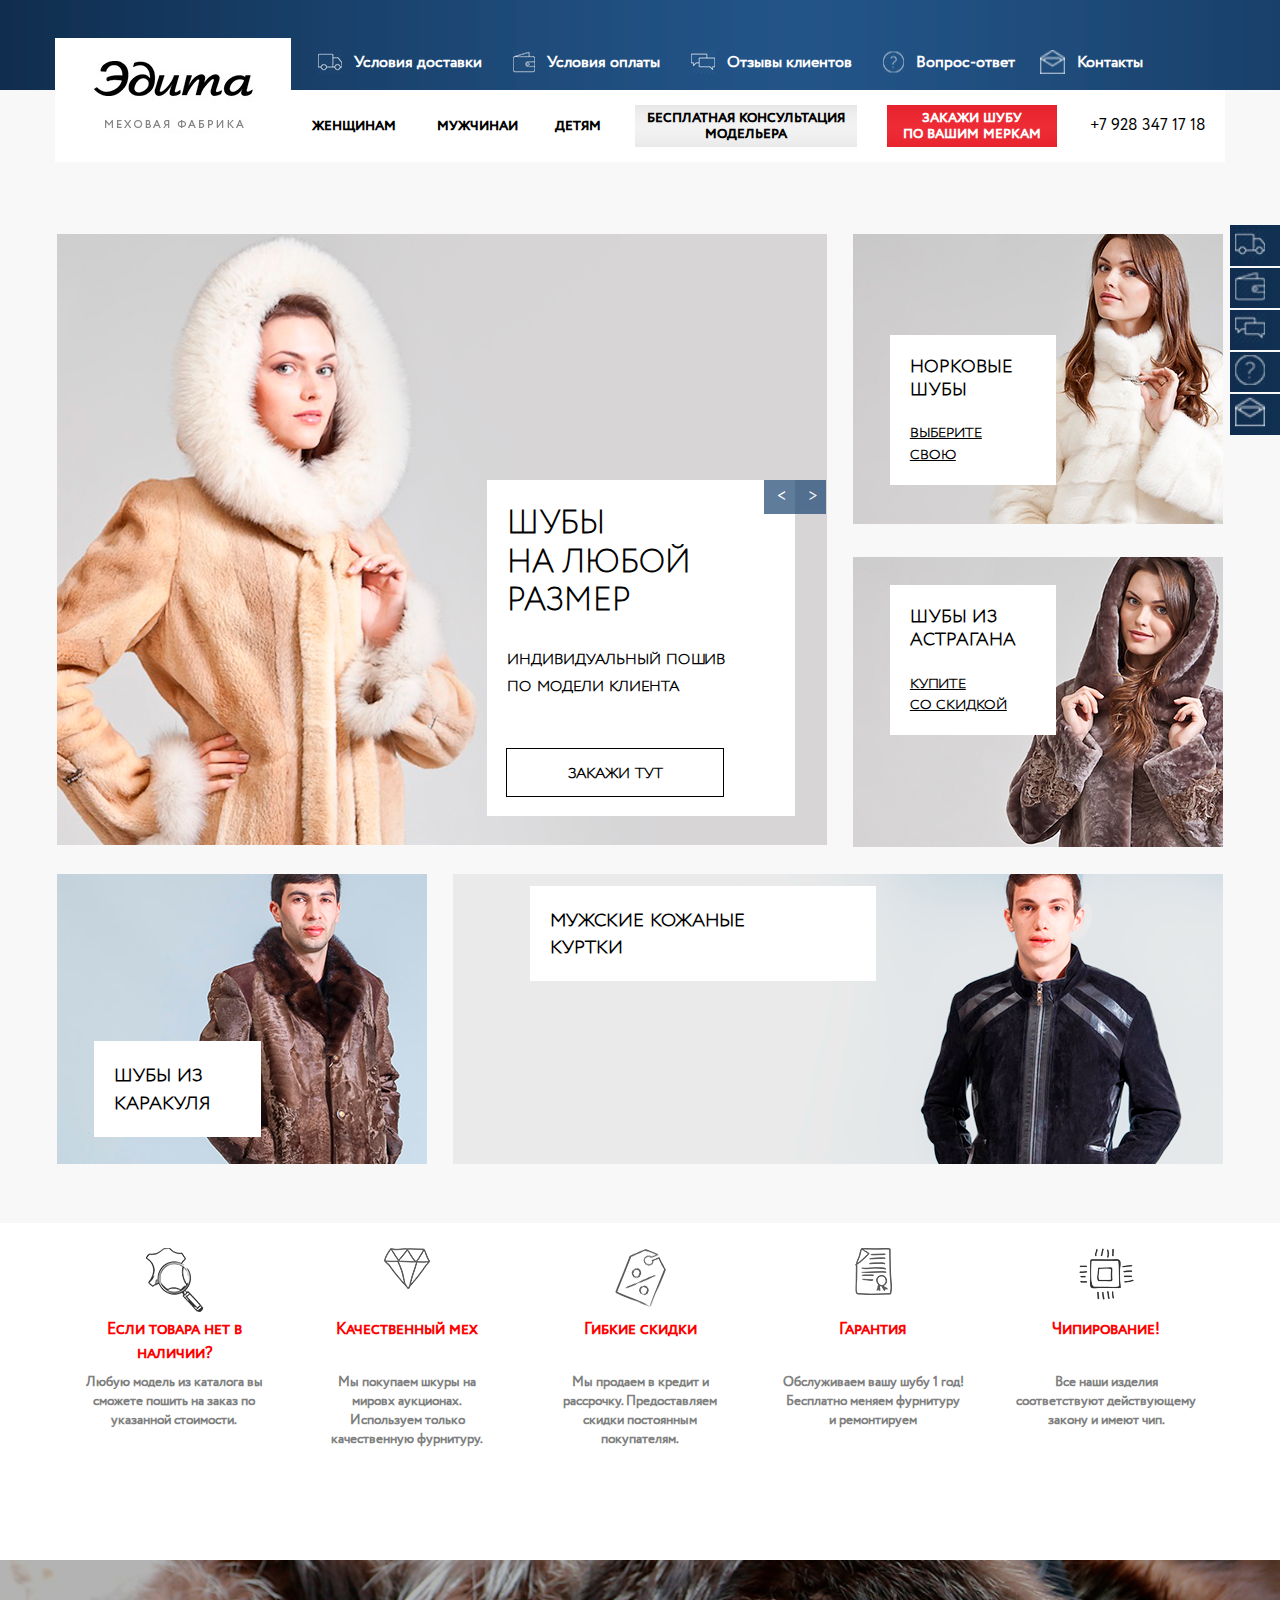
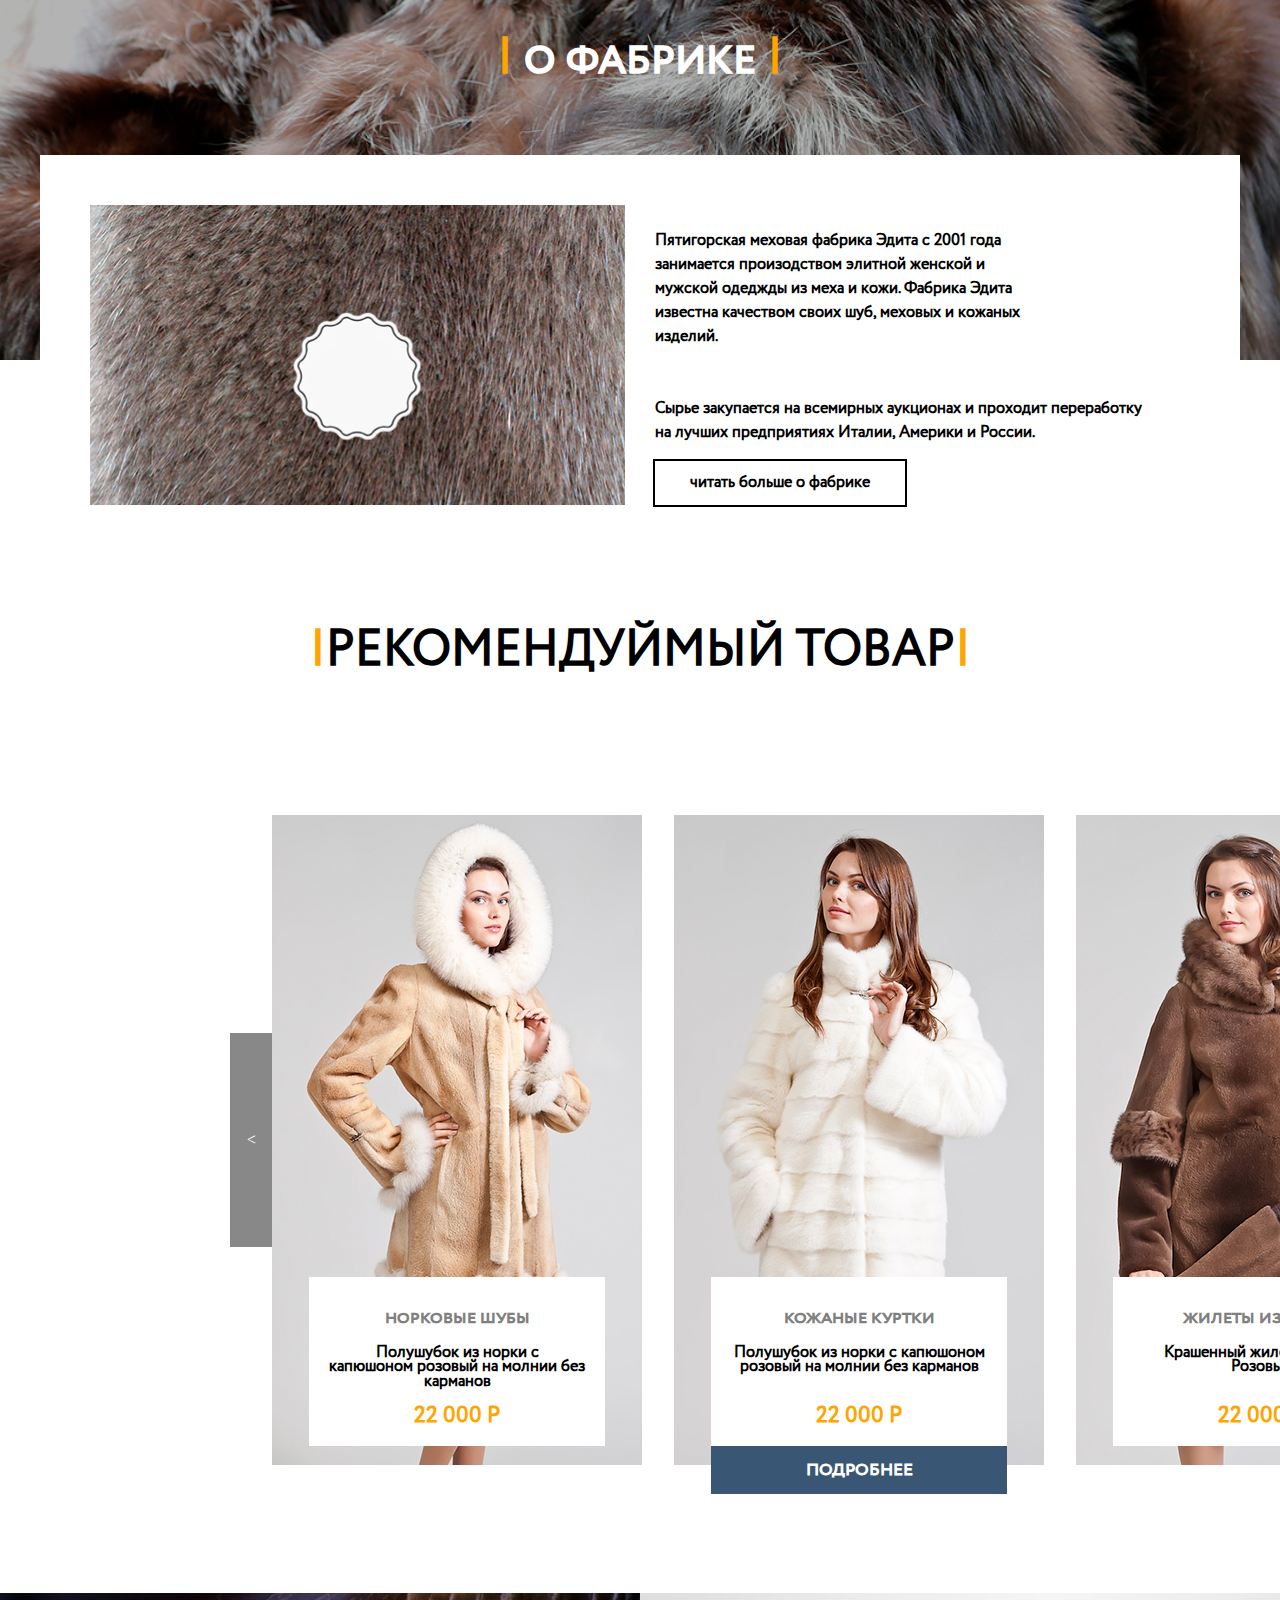
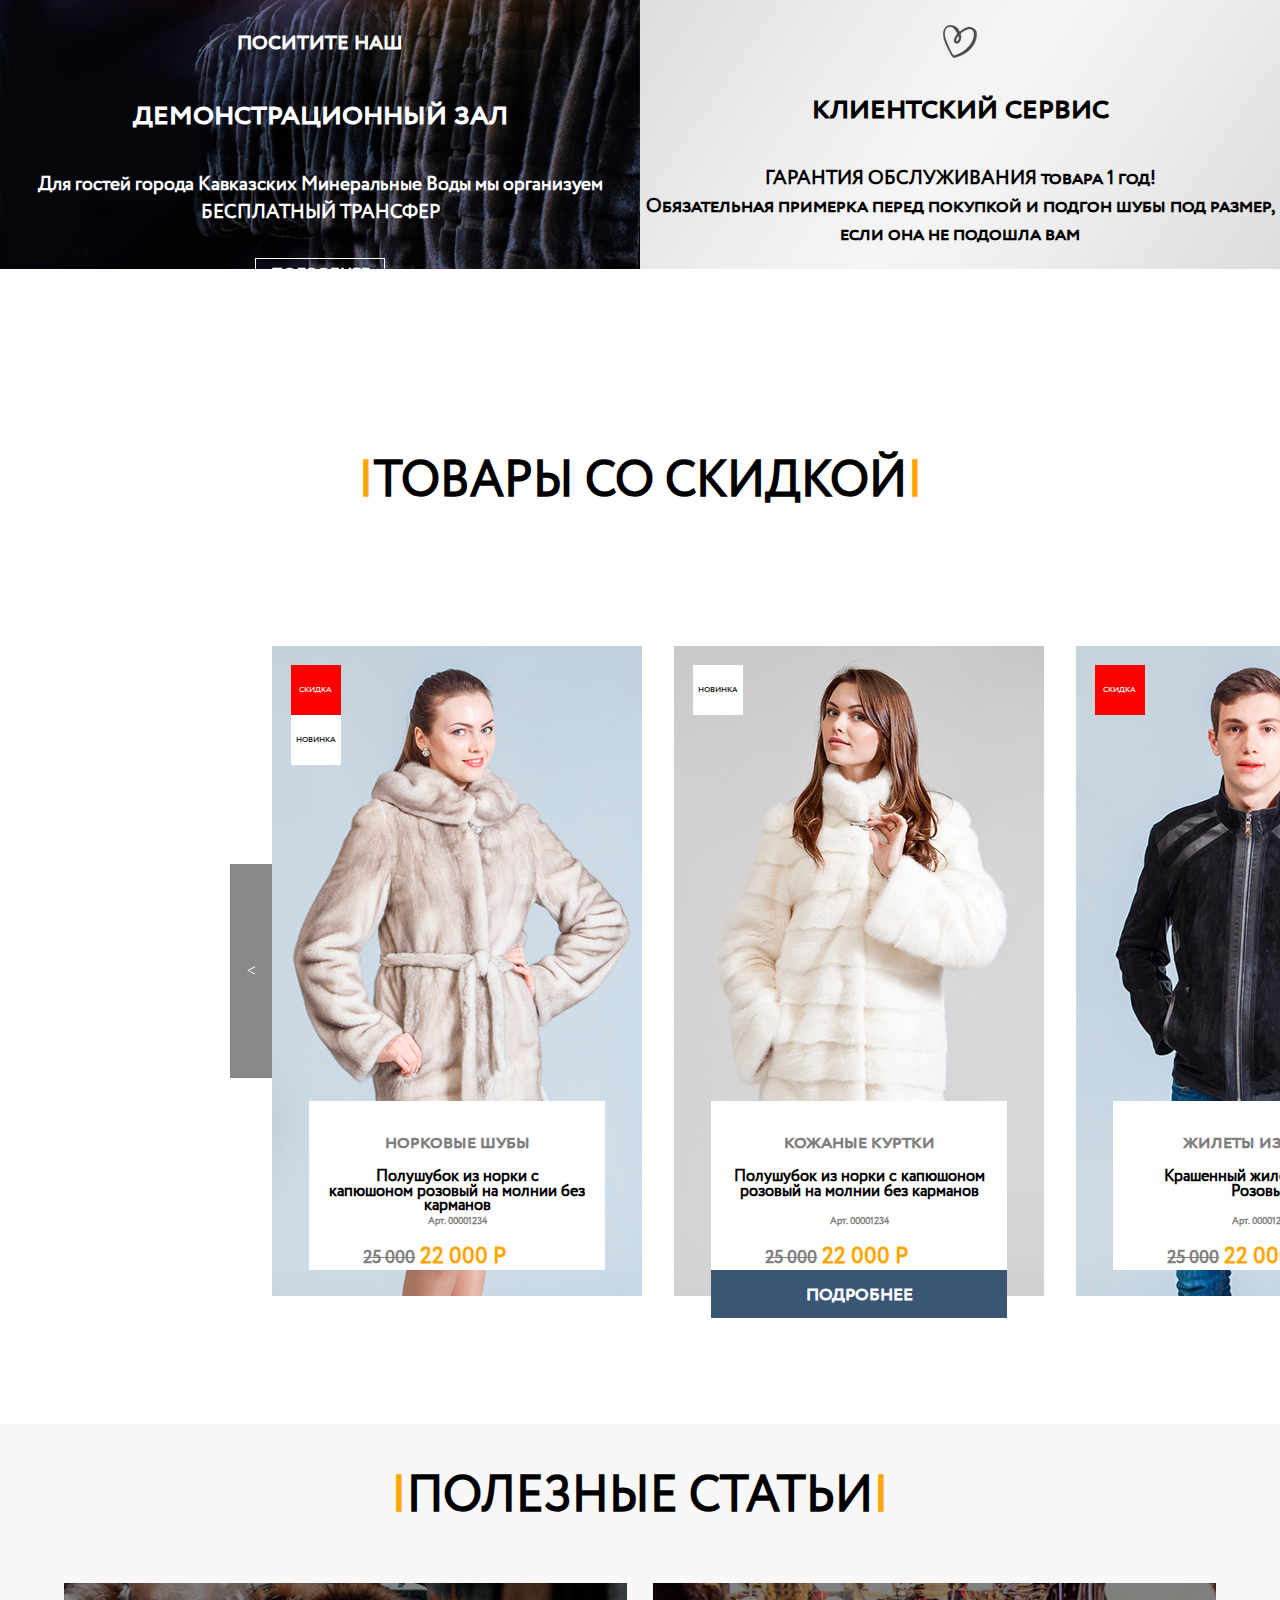
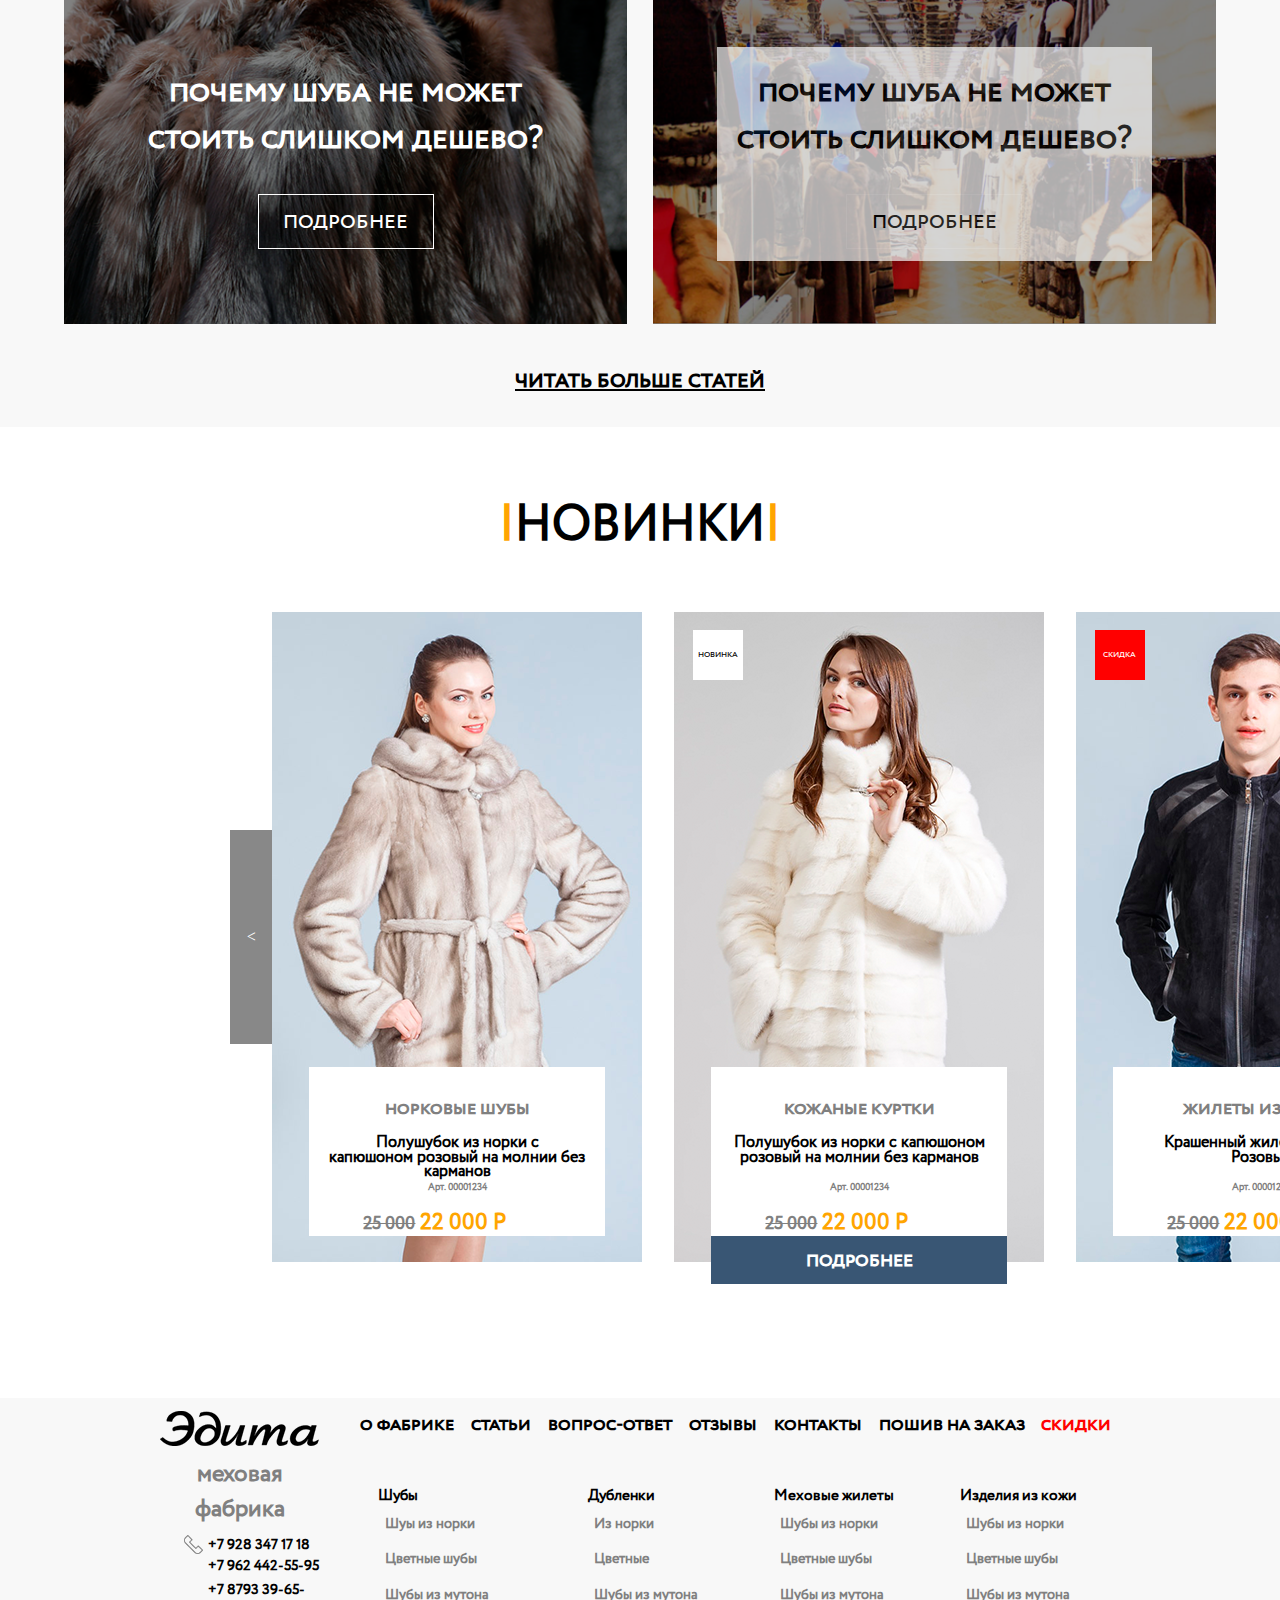
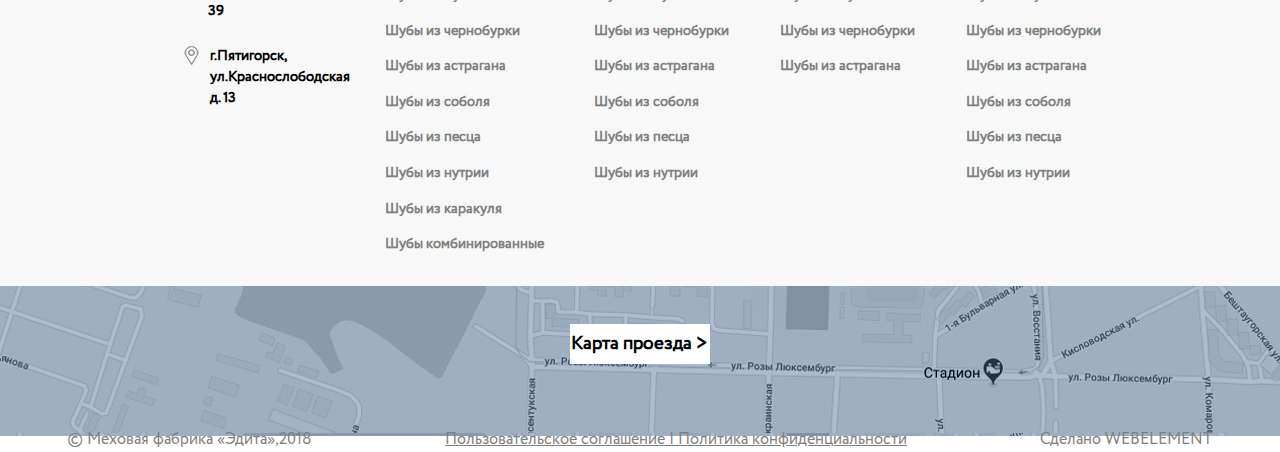
<file: index.html>
<!DOCTYPE html>
<html lang="ru">
<head>
    <meta charset="UTF-8"> 
    <meta name="viewport" content="width=device-width, initial-scale=1.0">
    <meta http-equiv="X-UA-Compatible" content="ie=edge">
    <title>Эдита
    </title>
    <link rel="stylesheet" href="css/style.css">
   
   
    <div class="top_head">
        <div class="menu">
            <div class="logo_margin" style="flex-grow:3;"><div class="text"></div></div>
            <div class="head_information" style="flex-grow:3;"><img src="./assets/svg/head/8309251.svg" class="svg"><div class="text"><h3>Условия доставки</h3></div></div>
            <div class="head_information" style="flex-grow:3;"><img src="./assets/svg/head/8309421.svg" class="svg"><div class="text"><h3>Условия оплаты</h3></div></div>
            <div class="head_information" style="flex-grow:3;"><img src="./assets/svg/head/8309201.svg" class="svg"><div class="text"><h3>Отзывы клиентов</h3></div></div>
            <div class="head_information" style="flex-grow:3;"><img src="./assets/svg/head/8309271.svg" class="svg"><div class="text"><h3>Вопрос-ответ</h3></div></div>
            <div class="head_information" style="flex-grow:3;"><img src="./assets/svg/head/email-icon1.svg" class="svg"><div class="text"> <h3>Контакты</h3></div></div>
        </div>
    </div>


</head>
<body>
<div class="one_list"> 


<!-- меню справа -->
    <nav class="dws_menu"> 
        <div class="bar">
            <div><a href="#"><img src="./assets/svg/head/8309251.svg" class="svg"><div class="hidden"><img src="./assets/svg/head/8309251.svg" class="svg" ><h5>Условия<br />доставки</h5></div></a></div>
            <div><a href="#"><img src="./assets/svg/head/8309421.svg" class="svg"><div class="hidden"><img src="./assets/svg/head/8309421.svg" class="svg"><h5>Условия<br />оплаты</h5></div></a></div>
            <div><a href="#"><img src="./assets/svg/head/8309201.svg" class="svg"><div class="hidden"><img src="./assets/svg/head/8309201.svg" class="svg"><h5>Отзывы<br />клиентов</h5></div></a></div>
            <div><a href="#"><img src="./assets/svg/head/8309271.svg" class="svg"><div class="hidden"><img src="./assets/svg/head/8309271.svg" class="svg"><h5>Вопрос-ответ</h5></div></a></div>
            <div><a href="#"><img src="./assets/svg/head/email-icon1.svg" class="svg"><div class="hidden"><img src="./assets/svg/head/email-icon1.svg" class="svg"><h5>Контакты</h5></div></a></div>
        </div>
        </nav>


    <div class="headerr">
            <div class="bottom_head">
                <div class="head_information1"><img src="./assets/image/head/logo01.jpg" class="logo"></div>
                <div class="contacts" style="margin-left: 250px;flex-grow:2;"><h3>женщинам</h3></div>
                <div class="contacts" style="flex-grow:1;"><h3>мужчинаи</h3></div>
                <div class="contacts" style="flex-grow:1;"><h3>детям</h3></div>
                <div class="contacts contects_grey" style="flex-grow:2;"><h3>бесплатная консультация<br>модельера</h3></div>
                <div class="contacts contects_red" style="flex-grow:3;"><h3>закажи шубу<br>по вашим меркам</h3></div>
                <div class="contacts" style="flex-grow:1;"><a href="tel:+7 928 347 17 18">+7 928 347 17 18</a></div>
            </div>
        </div>



    <br /><br /><br /><br />
    <div class="contents">
        <div class="conten_1" ><img src="./assets/image/list1/content/412345123q45.png">
            <div class="content_box">
                <div class="text"><h2>шубы<br/>на любой<br/>размер</h2><br/><h3>индивидуальный пошив<br/>по модели клиента</h3></div>
                <div class="content_box_botton_1"><</div>
                <div class="content_box_botton_2">></div>
                <div class="botton_order"><h3><a href="index2.html">закажи тут</a></h3></div>
                </div>
        </div>
        <div class="conten_2"><img src="./assets/image/list1/content/11080753181512_mg-8003.png">
        <div class="text_box_little">
        <h3>норковые<br/>шубы<br/><br/></h3><h4>выберите<br/>свою</h4>
        </div>
        </div>
        <div class="conten_3"><img src="./assets/image/list1/content/11080743343912_mg-7980.png"><div class="text_box_little">
            <h3>шубы из<br/>астрагана<br/><br/></h3><h4>купите<br/>со скидкой</h4>
        </div></div>
        <div class="conten_4"><img src="./assets/image/list1/content/qwr3r324.png">
            <div class="text_box_little">
                    <h3>мужские кожаные<br/>куртки</h3>
                    </div></div>
        <div class="conten_5"><img src="./assets/image/list1/content/04231914406915_mg-1268.png"><div class="text_box_little">
                <h3>шубы из<br/>каракуля</h3>
                </div></div>
    </div>



    <div class="services">
            <div class="services_button"><div><img src="./assets/svg/services/drth.svg" class="svg"></div><h4>Если товара нет в наличии?</h4><h5>Любую модель из каталога вы сможете пошить на заказ по указанной стоимости.</h5></div>
            <div class="services_button"><div><img src="./assets/svg/services/sdrg5.svg" class="svg"></div><h4>Качественный мех</h4><h5>Мы покупаем шкуры на мировх аукционах. Используем только качественную фурнитуру.</h5></div>
            <div class="services_button"><div><img src="./assets/svg/services/drthdr.svg" class="svg"></div><h4>Гибкие скидки</h4><h5>Мы продаем в кредит и рассрочку. Предоставляем скидки постоянным покупателям.</h5></div>
            <div class="services_button"><div><img src="./assets/svg/services/57220.svg" class="svg"></div><h4>Гарантия</h4><h5>Обслуживаем вашу шубу 1 год! Бесплатно меняем фурнитуру и ремонтируем</h5></div>
            <div class="services_button"><div><img src="./assets/svg/services/sdrgd.svg" class="svg"></div><h4>Чипирование!</h4><h5>Все наши изделия соответствуют действующему закону и имеют чип.</h5></div>
        </div>   
    </div>    
    <br /><br /><br /><br />

</div>
<div class="two_list">

        <div class="head_image" >
            <div class="text_info">
                <h4><a>|</a>  о фабрике  <a>|</a></h4>
            </div>
            <div class="info">
                <div class="image">
                <div class="image_circle"></div>
                </div>
            <div class="text"><h4><br />Пятигорская меховая фабрика Эдита с 2001 года<br />
                                занимается произодством элитной женской и<br />
                                мужской одеджды из меха и кожи. Фабрика Эдита<br />
                                известна качеством своих шуб, меховых и кожаных<br />
                                изделий.<br /></h4>
                                <br /><br />
                                <h4>Сырье закупается на всемирных аукционах и проходит переработку<br />
                                    на лучших предприятиях Италии, Америки и России.</h4>
                                    <div class="botton"><h4>читать больше о фабрике</h4></div>
                                </div>
           
             </div>
        </div>



        <div class="produсе_recommendations">
            <h4><a>|</a>рекомендуймый товар<a>|</a></h4>
        </div>



        <div class="content_bar">
            <!-- <img src="./assets/image/content/button/botton.png" style="float:right;"> -->
            <!-- <img src="./assets/image/content/button/botton.png" style="float:left;"> -->
            <div class="left_button"><div class="arrow"><</div></div>
            <div class="content_bar_1"><img src="./assets/image/content/11071646275112_mg-7794.png" class="image_content">
                    <div class="content_bar_info">
                            <p><h3>норковые шубы</h3></p>
                            <p><h4>Полушубок из норки с <br />капюшоном розовый на молнии без<br />карманов</h4></p>
                            <p><h2>22 000 Р</h2></p>
                    </div>
            </div>
            <div class="content_bar_2"><img src="./assets/image/content/11080753181512_mg-8003.png" class="image_content">
                    <div class="content_bar_info">                        
                        <p><h3>кожаные куртки</h3></p>
                        <p><h4>Полушубок из норки с капюшоном<br />розовый на молнии без карманов<br /><br /></h4></p>
                        <p><h2>22 000 Р</h2></p></div>
                    <div class="center_button"><h2>подробнее</h2></div>
                    </div>
            <div class="content_bar_3"><img src="./assets/image/content/11071639099312_mg-7785.png" class="image_content">
                <div class="content_bar_info">                       
                    <p><h3>жилеты из песца</h3></p>
                    <p><h4>Крашенный жилет из песца<br />Розовый<br /><br /></h4></p>
                    <p><h2>22 000 Р</h2></p></div>
            </div>

            <div class="right_button"><div class="arrow">></div></div>


















            
        </div>
        </div>
</div>
<div class="three_list">
    <div class="head">
        <div class="left">
            <!-- <img src="../assets/image/list3/head/234t34.png"  class="image_head"> -->
            <p><h4>поситите наш</h4></p>
            <p><h3>демонстрационный зал</h3></p>
            <p><h5>Для гостей города Кавказских Минеральные Воды мы организуем<br />БЕСПЛАТНЫЙ ТРАНСФЕР</h5></p>
            <p><h6>подробнее</h6></p>
        </div>
        <div class="right"><img src="./assets/image/list3/head/a43wt.png"  class="logo_mini">
        <p><h3>клиентский сервис</h3></p>
        <p><h4>ГАРАНТИЯ ОБСЛУЖИВАНИЯ товара 1 год!<br />Обязательная примерка перед покупкой и подгон шубы под размер,<br />если она не подошла вам</h4></p>
        </div>
    </div>

    <div class="produсе_recommendations">
            <h4><a>|</a>товары со скидкой<a>|</a></h4>
        </div>



    <div class="content_bar">

            <div class="left_button"><div class="arrow"><</div></div>
            <div class="content_bar_1"><img src="./assets/image/list3/content/04220844278515_mg-0386.png" class="image_content">
                <div class="stock">
                        <div class="red">скидка</div>
                        <div class="white">новинка</div>  


                    </div>




                <div class="content_bar_info">
                            <p><h3>норковые шубы</h3></p>
                            <p><h4>Полушубок из норки с <br />капюшоном розовый на молнии без<br />карманов<br /><a>Арт. 00001234</a></h4></p>
                            <p><h6></h6><h2><a>25 000</a> 22 000 Р</h2></p>
                    </div>
            </div>
            <div class="content_bar_2"><img src="./assets/image/list3/content/11080753181512_mg-8003.png" class="image_content">
                <div class="stock">
                        <div class="white">новинка</div>


                    </div>




                <div class="content_bar_info">      
                        <p><h3>кожаные куртки</h3></p>
                        <p><h4>Полушубок из норки с капюшоном<br />розовый на молнии без карманов<br /><br /><a>Арт. 00001234</a></h4></p>
                        <p><h6></h6><h2><a>25 000</a> 22 000 Р</h2></p>
                    </div>

                        
                    <div class="center_button"><h2>подробнее</h2></div>
                    </div>
            <div class="content_bar_3"><img src="./assets/image/list3/content/04231849579815_mg-1163.png" class="image_content">
                <div class="stock">
                        <div class="red">скидка</div>

        
        
        
                    </div>




                <div class="content_bar_info">   
                
                    <p><h3>жилеты из песца</h3></p>
                    <p><h4>Крашенный жилет из песца<br />Розовый<br /><br /><a>Арт. 00001234</a></h4></p>
                    <p><h6></h6><h2><a>25 000</a> 22 000 Р</h2></p>
                </div>
            </div>

            <div class="right_button"><div class="arrow">></div></div>

        </div>

    </div>
</div>

<div class="four_list">

<div class="frame">
    <div class="produсе_recommendations_bottom">   <h4><a>|</a>полезные статьи<a>|</a></h4></div>
    <div class="head">
            <div class="left"> 
                    <div class="frame_left">
                            <div class="text"><h3>почему шуба не может<br />стоить слишком дешево?</h3></p></div>
                            <div class="bottom"> подробнее </div>
                    </div>
            </div>
            <div class="right">
                <div class="frame_right">
                        <div class="text"><h3>почему шуба не может<br />стоить слишком дешево?</h3></p></div>
                        <div class="bottom"> подробнее </div>
                </div>
            </div>
    </div>

   <div class="article"><h4>читать больше статей</h4></div>      
</div>
   <div class="produсе_recommendations"><h4><a>|</a>новинки<a>|</a></h4></div>
   <div class="content_bar">

    <div class="left_button"><div class="arrow"><</div></div>
    <div class="content_bar_1"><img src="./assets/image/list3/content/04220844278515_mg-0386.png" class="image_content">
        <div class="stock">
            </div>




        <div class="content_bar_info">
                    <p><h3>норковые шубы</h3></p>
                    <p><h4>Полушубок из норки с <br />капюшоном розовый на молнии без<br />карманов<br /><a>Арт. 00001234</a></h4></p>
                    <p><h6></h6><h2><a>25 000</a> 22 000 Р</h2></p>
            </div>
    </div>
    <div class="content_bar_2"><img src="./assets/image/list3/content/11080753181512_mg-8003.png" class="image_content">
        <div class="stock">
                <div class="white">новинка</div>


            </div>




        <div class="content_bar_info">      
                <p><h3>кожаные куртки</h3></p>
                <p><h4>Полушубок из норки с капюшоном<br />розовый на молнии без карманов<br /><br /><a>Арт. 00001234</a></h4></p>
                <p><h6></h6><h2><a>25 000</a> 22 000 Р</h2></p>
            </div>

                
            <div class="center_button"><h2>подробнее</h2></div>
            </div>
    <div class="content_bar_3"><img src="./assets/image/list3/content/04231849579815_mg-1163.png" class="image_content">
        <div class="stock">
                <div class="red">скидка</div>

  
  
  
            </div>




        <div class="content_bar_info">   
         
            <p><h3>жилеты из песца</h3></p>
            <p><h4>Крашенный жилет из песца<br />Розовый<br /><br /><a>Арт. 00001234</a></h4></p>
            <p><h6></h6><h2><a>25 000</a> 22 000 Р</h2></p>
        </div>
    </div>

    <div class="right_button"><div class="arrow">></div></div>


</div>
    <br /><br /><br /><br />
</div>
</div>

<footer>
    <div class="ft">
    <div class="footre_left">
        <div class="image"><img src="./assets/image/footer/logo.png"></div>
        <div class="logo"><h2>меховая фабрика</h2></div>
        <div class="call">
            <img src="./assets/svg/footer/call.svg">
            <a href="tel:+79283471718">+7 928 347 17 18</a><br />
            <a href="tel:+79624425595">+7 962 442-55-95</a><br />
            <a href="tel:+78793396539">+7 8793 39-65-39</a><br />
            </div>
        <div class="adres"><img src="./assets/svg/footer/marker.svg"><h2>г.Пятигорск,<br />ул.Краснослободская<br />д. 13</h2></div>
    </div>
    <div class="footer_right">
        <div class="footer_head">
            <div><h2>о фабрике</h2></div>
            <div><h2>статьи</h2></div>
            <div><h2>вопрос-ответ</h2></div>
            <div><h2>отзывы</h2></div>
            <div><h2>контакты</h2></div>
            <div><h2>пошив на заказ</h2></div>
            <div><h2 style="color:red;">скидки</h2></div>
       
        </div>
        <div class="footer_content">
            <div><h2>Шубы</h2><h3>Шуы из норки<br />Цветные шубы<br />Шубы из мутона<br />Шубы из чернобурки<br />Шубы из астрагана<br />Шубы из соболя<br />Шубы из песца<br />Шубы из нутрии<br />Шубы из каракуля<br />Шубы комбинированные</h3></div>
            <div><h2>Дубленки</h2><h3>Из норки<br />Цветные<br />Шубы из мутона<br />Шубы из чернобурки<br />Шубы из астрагана<br />Шубы из соболя<br />Шубы из песца<br />Шубы из нутрии</h3></div>
            <div><h2>Меховые жилеты</h2><h3>Шубы из норки<br />Цветные шубы<br />Шубы из мутона<br />Шубы из чернобурки<br />Шубы из астрагана</h3></div>
            <div><h2>Изделия из кожи</h2><h3>Шубы из норки<br />Цветные шубы<br />Шубы из мутона<br />Шубы из чернобурки<br />Шубы из астрагана<br />Шубы из соболя<br />Шубы из песца<br />Шубы из нутрии</h3></div>
        </div>
    </div>
</div>
 <div class="map">
    <div class="button_map"><h3>Карта проезда ></h3></div>
    <div class="footer_info">
    <div class="info">© Меховая фабрика «Эдита»,2018</div>
    <div class="info"  style="text-decoration:underline;">Пользовательское соглашение | Политика конфиденциальности</div>
    <div class="info">Сделано WEBELEMENT</div>
</div>
</div>
</footer>


	   
</body>
</html>
</file>
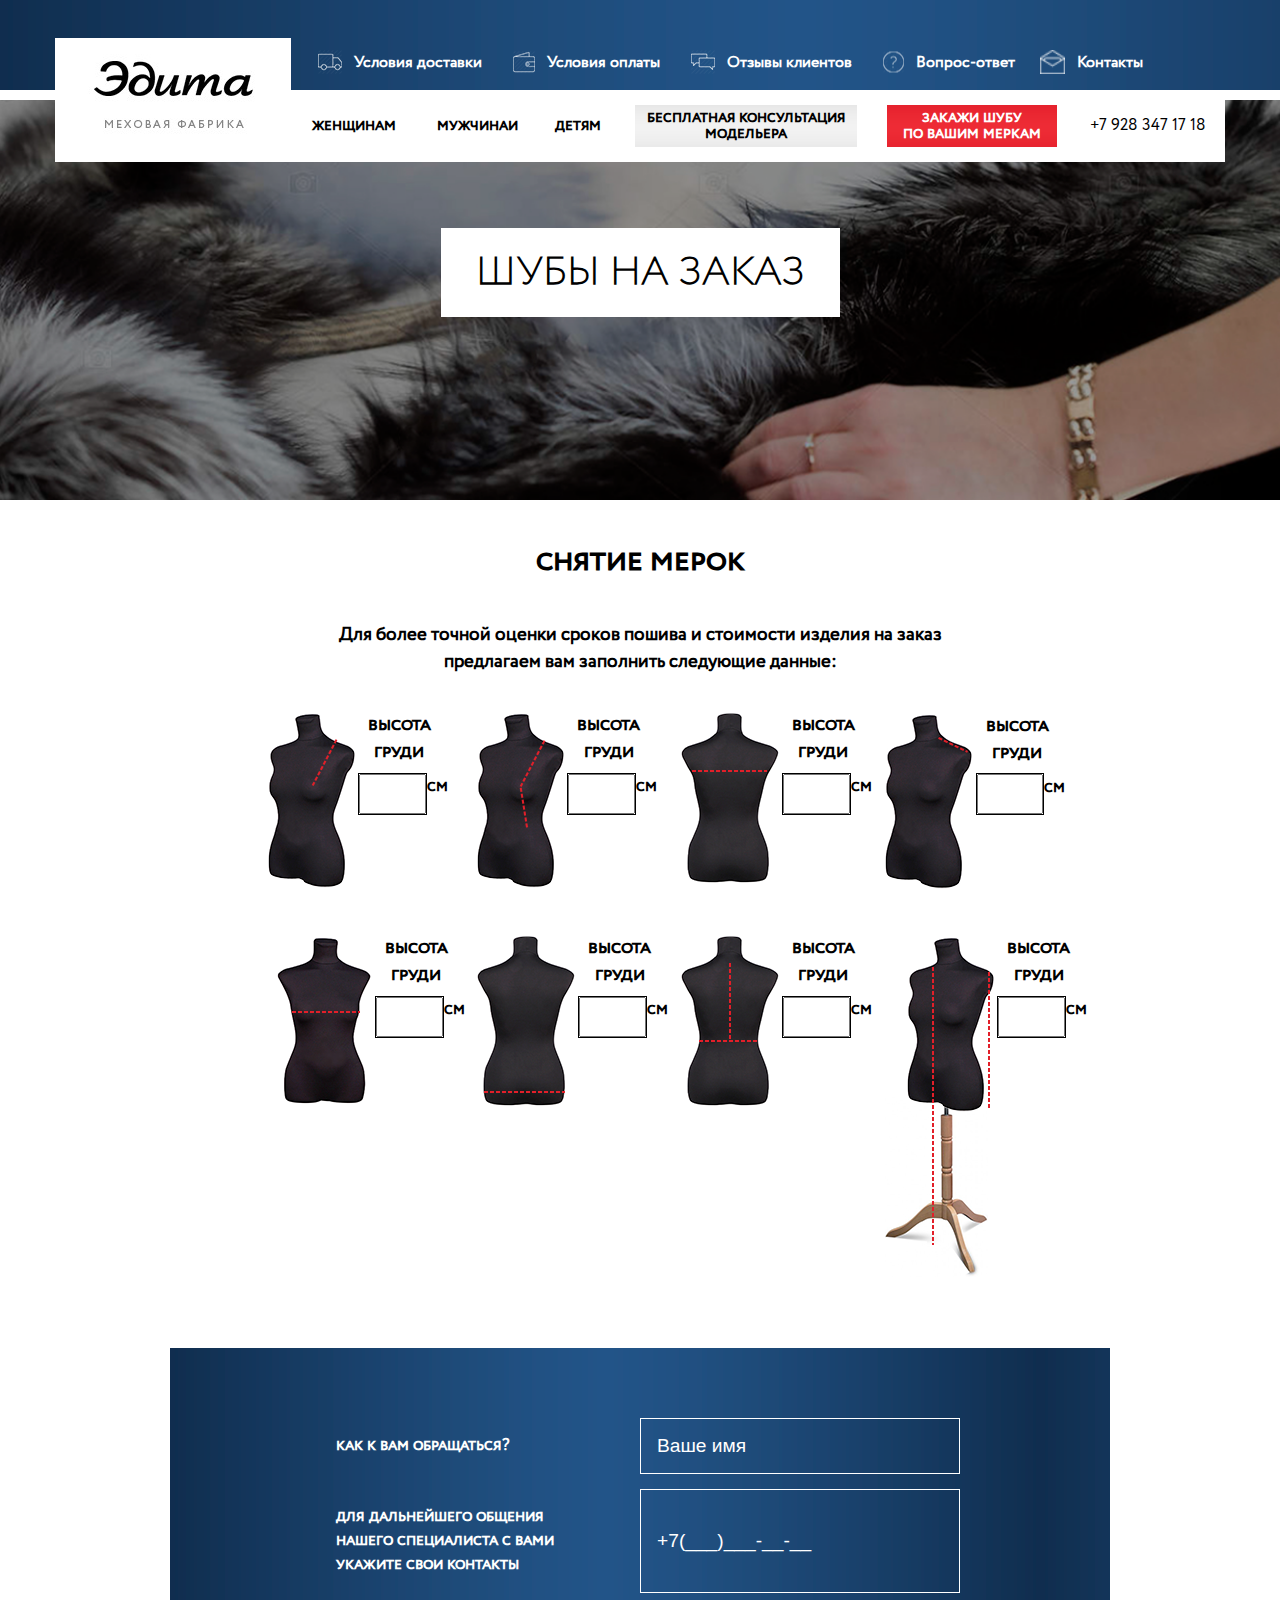
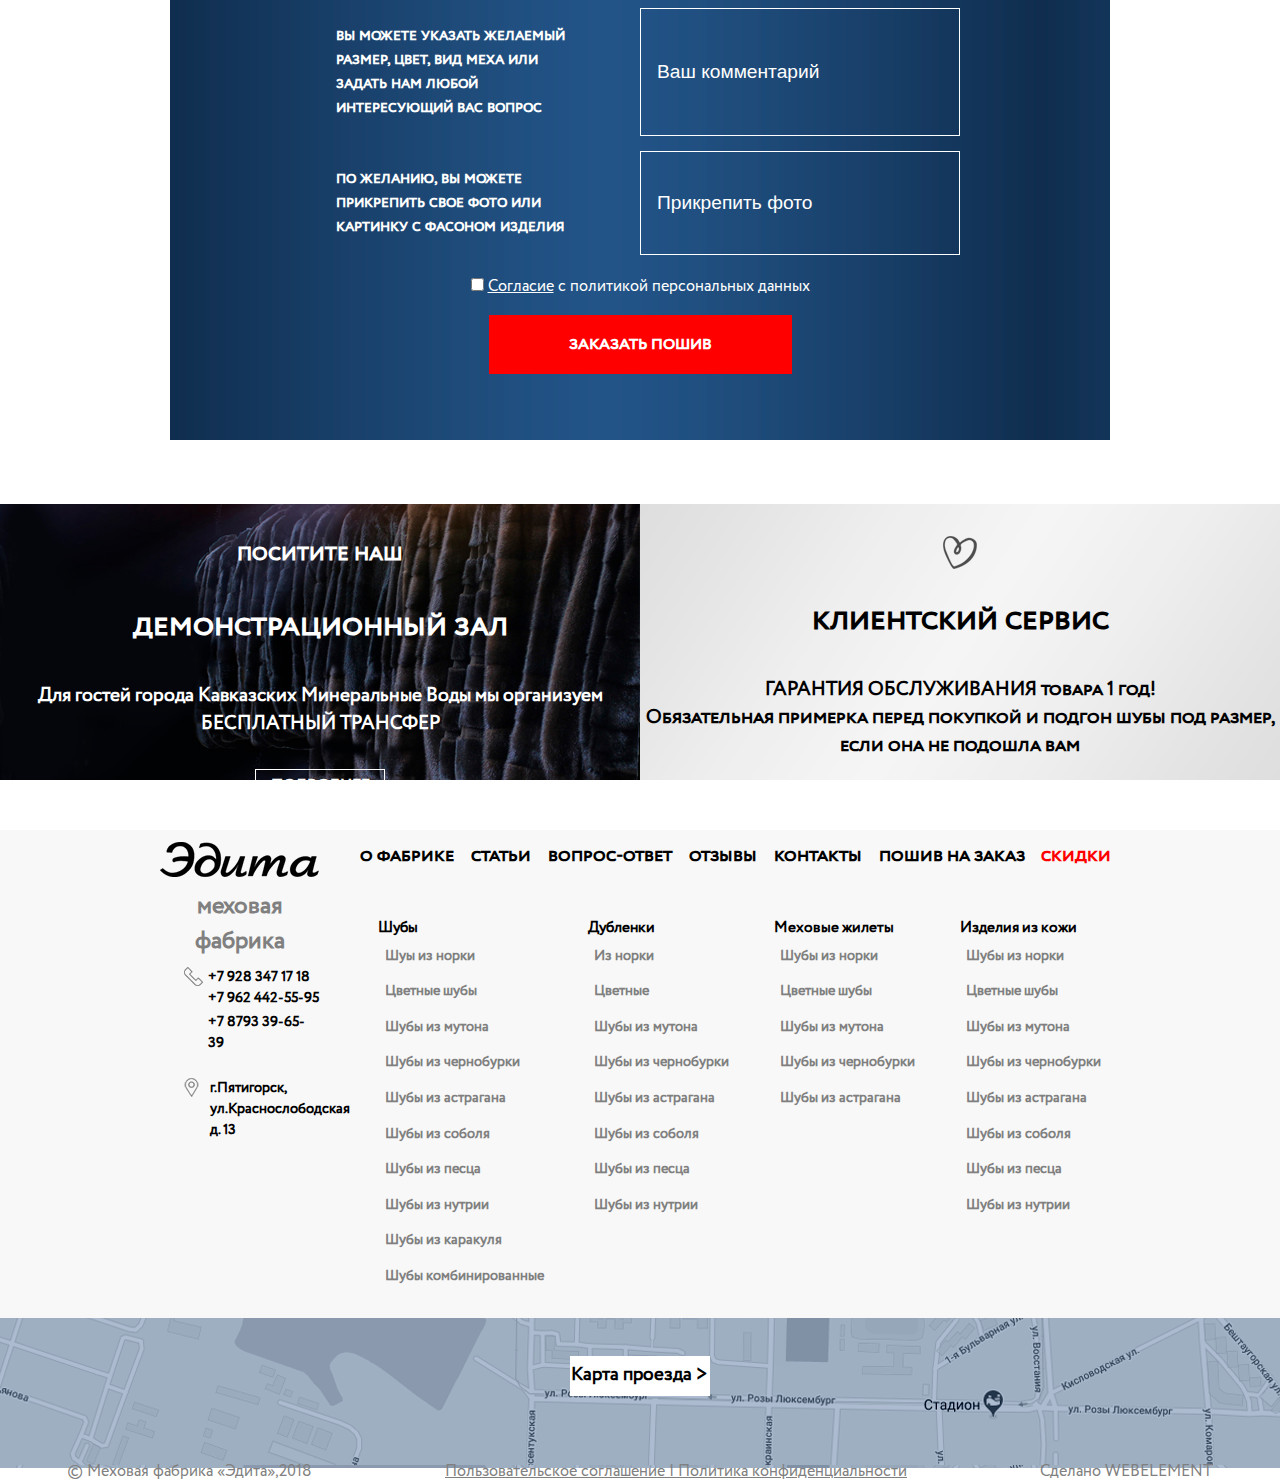
<file: index2.html>
<!DOCTYPE html>
<html lang="ru">
<head>
    <meta charset="UTF-8">
    <meta name="viewport" content="width=device-width, initial-scale=1.0">
    <meta http-equiv="X-UA-Compatible" content="ie=edge">
    <title>Эдита
    </title>
    <link rel="stylesheet" href="css/style2.css">
    <div class="top_head">
        <div class="menu">
            <div class="logo_margin" style="flex-grow:3;"><div class="text"></div></div>
            <div class="head_information" style="flex-grow:3;"><img src="./assets/svg/head/8309251.svg" class="svg"><div class="text"><h3>Условия доставки</h3></div></div>
            <div class="head_information" style="flex-grow:3;"><img src="./assets/svg/head/8309421.svg" class="svg"><div class="text"><h3>Условия оплаты</h3></div></div>
            <div class="head_information" style="flex-grow:3;"><img src="./assets/svg/head/8309201.svg" class="svg"><div class="text"><h3>Отзывы клиентов</h3></div></div>
            <div class="head_information" style="flex-grow:3;"><img src="./assets/svg/head/8309271.svg" class="svg"><div class="text"><h3>Вопрос-ответ</h3></div></div>
            <div class="head_information" style="flex-grow:3;"><img src="./assets/svg/head/email-icon1.svg" class="svg"><div class="text"> <h3>Контакты</h3></div></div>
        </div>
    </div>

</head>
<body>
<div class="one_list"> 
<div class="header">
    <div class="bottom_head">
            <div class="head_information1"><img src="./assets/image/head/logo01.jpg" class="logo"></div>
            <div class="contacts" style="margin-left: 250px;flex-grow:2;"><h3>женщинам</h3></div>
            <div class="contacts" style="flex-grow:1;"><h3>мужчинаи</h3></div>
            <div class="contacts" style="flex-grow:1;"><h3>детям</h3></div>
            <div class="contacts contects_grey" style="flex-grow:2;"><h3>бесплатная консультация<br>модельера</h3></div>
            <div class="contacts contects_red" style="flex-grow:3;"><h3>закажи шубу<br>по вашим меркам</h3></div>
            <div class="contacts" style="flex-grow:1;"><a href="tel:+7 928 347 17 18">+7 928 347 17 18</a></div>
        <div class="hf"><a href="index.html">Главная</a> •• <a class="none"    href="#">Шубы на заказ</a></div>
    </div>
    <div class="head_image" >
        <div class="text_info">
            <h4>шубы на заказ</h4>
        </div>

       
         </div>
    </div>


<div class="block_input_size">
        <div class="text_top"><h2>снятие мерок</h2><br /><h3>Для более точной оценки сроков пошива и стоимости изделия на заказ<br />предлагаем вам заполнить следующие данные:</h3></div>
        <div class="clothes_size_top">
            <div class="clothes_block">
                <div class="img">
                    <img src="./assets/image/list_order/size1.png">
                </div>
                <div class="txt">
                    <h3>высота груди</h3><input type="text"><h4>см</h4>
                </div>
            </div>
            <div class="clothes_block">
                <div class="img">
                <img src="./assets/image/list_order/size2.png">
                </div>
                <div class="txt">
                    <h3>высота груди</h3><input type="text"><h4>см</h4>
                </div>
            </div>
            <div class="clothes_block">
                <div class="img">
                <img src="./assets/image/list_order/size3.png">
                </div>
                <div class="txt">
                    <h3>высота груди</h3><input type="text"><h4>см</h4>
                </div>
            </div>
            <div class="clothes_block">
                <div class="img">
                    <img src="./assets/image/list_order/size4.png">
                </div>
                <div class="txt">
                    <h3>высота груди</h3><input type="text"><h4>см</h4>
                </div>
            </div>
            <div class="clothes_block">
                <div class="img">
                    <img src="./assets/image/list_order/size5.png">
                </div>
                <div class="txt">
                    <h3>высота груди</h3><input type="text"><h4>см</h4>
                </div>
            </div>
            <div class="clothes_block">
                <div class="img">
                    <img src="./assets/image/list_order/size6.png">
                </div>
                <div class="txt">
                    <h3>высота груди</h3><input type="text"><h4>см</h4>
                </div>
            </div>
            <div class="clothes_block">
                <div class="img">
                    <img src="./assets/image/list_order/size7.png">
                </div>
                <div class="txt">
                    <h3>высота груди</h3><input type="text"><h4>см</h4>
                </div>
            </div>
            <div class="clothes_block">
                <div class="img">
                    <img src="./assets/image/list_order/size8.png">
                </div>
                <div class="txt">
                    <h3>высота груди</h3><input type="text"><h4>см</h4>
                </div>
            </div>
        </div>
</div>


<div class="block_input_contacts">
    <div class="dislplay_grid">
    <div class="inp">
        <div><h4>как к вам обращаться?</h4></div>
        <input name="textfield" type="text" placeholder="Ваше имя">
        <div><h4>для дальнейшего общения нашего специалиста с вами укажите свои контакты</h4></div>
        <input name="textfield" type="text" placeholder="+7(___)___-__-__"  >
        <div><h4>вы можете указать желаемый размер, цвет, вид меха или задать нам любой интересующий вас вопрос</h4></div>
        <input name="textfield" type="text" placeholder="Ваш комментарий">
        <div><h4>по желанию, вы можете прикрепить свое фото или картинку с фасоном изделия</h4></div>
        <input name="textfield" type="text" placeholder="Прикрепить фото">
    </div>
    <div class="check_box"><input type="checkbox" name="option" value="a2"> <a href="#">Согласие</a> с политикой персональных данных</h5></div>
    <div class="bat_ton"><h3>заказать пошив</h3></div>
</div>
</div>


</div>

</div>    
<div class="two_list">


 
</div>
<div class="three_list">
    <div class="head">
        <div class="left">
            <!-- <img src="../assets/image/list3/head/234t34.png"  class="image_head"> -->
            <p><h4>поситите наш</h4></p>
            <p><h3>демонстрационный зал</h3></p>
            <p><h5>Для гостей города Кавказских Минеральные Воды мы организуем<br />БЕСПЛАТНЫЙ ТРАНСФЕР</h5></p>
            <p><h6>подробнее</h6></p>
        </div>
        <div class="right"><img src="./assets/image/list3/head/a43wt.png"  class="logo_mini">
        <p><h3>клиентский сервис</h3></p>
        <p><h4>ГАРАНТИЯ ОБСЛУЖИВАНИЯ товара 1 год!<br />Обязательная примерка перед покупкой и подгон шубы под размер,<br />если она не подошла вам</h4></p>
        </div>
    </div>

</div>



<footer>
    <div class="ft">
    <div class="footre_left">
        <div class="image"><img src="./assets/image/footer/logo.png"></div>
        <div class="logo"><h2>меховая фабрика</h2></div>
        <div class="call">
            <img src="./assets/svg/footer/call.svg">
            <a href="tel:+79283471718">+7 928 347 17 18</a><br />
            <a href="tel:+79624425595">+7 962 442-55-95</a><br />
            <a href="tel:+78793396539">+7 8793 39-65-39</a><br />
            </div>
        <div class="adres"><img src="./assets/svg/footer/marker.svg"><h2>г.Пятигорск,<br />ул.Краснослободская<br />д. 13</h2></div>
    </div>
    <div class="footer_right">
        <div class="footer_head">
            <div><h2>о фабрике</h2></div>
            <div><h2>статьи</h2></div>
            <div><h2>вопрос-ответ</h2></div>
            <div><h2>отзывы</h2></div>
            <div><h2>контакты</h2></div>
            <div><h2>пошив на заказ</h2></div>
            <div><h2 style="color:red;">скидки</h2></div>
       
        </div>
        <div class="footer_content">
            <div><h2>Шубы</h2><h3>Шуы из норки<br />Цветные шубы<br />Шубы из мутона<br />Шубы из чернобурки<br />Шубы из астрагана<br />Шубы из соболя<br />Шубы из песца<br />Шубы из нутрии<br />Шубы из каракуля<br />Шубы комбинированные</h3></div>
            <div><h2>Дубленки</h2><h3>Из норки<br />Цветные<br />Шубы из мутона<br />Шубы из чернобурки<br />Шубы из астрагана<br />Шубы из соболя<br />Шубы из песца<br />Шубы из нутрии</h3></div>
            <div><h2>Меховые жилеты</h2><h3>Шубы из норки<br />Цветные шубы<br />Шубы из мутона<br />Шубы из чернобурки<br />Шубы из астрагана</h3></div>
            <div><h2>Изделия из кожи</h2><h3>Шубы из норки<br />Цветные шубы<br />Шубы из мутона<br />Шубы из чернобурки<br />Шубы из астрагана<br />Шубы из соболя<br />Шубы из песца<br />Шубы из нутрии</h3></div>
        </div>
    </div>
</div>
 <div class="map">
    <div class="button_map"><h3>Карта проезда ></h3></div>
    <div class="footer_info">
    <div class="info">© Меховая фабрика «Эдита»,2018</div>
    <div class="info"  style="text-decoration:underline;">Пользовательское соглашение | Политика конфиденциальности</div>
    <div class="info">Сделано WEBELEMENT</div>
</div>
</div>
</footer>

</body>
</html>
</file>
<file: css/style.css>
@charset "UTF-8";a{color:black}a:hover{color:red}a:active{color:blue}a:visited{color:green}@font-face{font-family:'Circe-Regular';src:local("Circe-Regular"), url("../assets/font/Circe-Regular.woff") format("woff");font-weight:normal;font-style:normal}@font-face{font-family:'Circe-ExtraLight';src:local("Circe-Regular"), url("../assets/font/Circe-ExtraLight.woff") format("woff");font-weight:normal;font-style:normal}*{padding:0;margin:0;-webkit-box-sizing:border-box}* A:link{text-decoration:none}* A:active{color:red}* A:visited{color:blue}.top_head{margin:0 auto;background:blue;background-image:url(../assets/image/top.png);width:100%;height:100%;-webkit-box-pack:justify;-ms-flex-pack:justify;justify-content:space-between;display:-webkit-box;display:-ms-flexbox;display:flex;padding-bottom:10px;margin-right:10%}.top_head .menu{font-family:'Circe-Regular';max-width:1440px;display:-webkit-box;display:-ms-flexbox;display:flex;margin:40px auto;margin-bottom:0px;padding:5px}.top_head .menu .logo_margin{margin-left:190px}.top_head .menu .head_information{display:-webkit-box;display:-ms-flexbox;display:flex;margin:0px 10px;-webkit-box-pack:end;-ms-flex-pack:end;justify-content:flex-end}.top_head .menu .head_information .svg{margin-top:5px;margin-bottom:1px;margin-left:1px;margin-right:7px}.top_head .menu .head_information .text{color:white;margin-top:6px;margin-bottom:auto;margin-left:5px;margin-right:auto;margin-right:10px}.top_head .menu .head_information h3{cursor:pointer;font-size:99%}.one_list{margin:0 auto;background:#f8f8f8}.one_list .dws_menu{z-index:10;position:fixed;right:0%;width:50px;height:auto;top:25%;background-image:url(../assets/image/top.png);font-family:'Circe-Regular'}.one_list .dws_menu div{outline:1px solid #f8f8f8}.one_list .dws_menu .bar{position:relative}.one_list .dws_menu .bar .svg{margin-top:4px;margin-left:5px;width:30px;height:30px}.one_list .dws_menu .bar h4{width:30px;height:30px;color:white;font-size:80%;outline:2px solid #000;margin-bottom:5%;padding-left:25%}.one_list .dws_menu .bar div:hover{background-image:url(../assets/image/top.png);-webkit-transition:all 0.3s ease;-o-transition:all 0.3s ease;transition:all 0.3s ease}.one_list .dws_menu .bar .hidden{display:none;position:absolute;min-width:150px;height:45px;border:1px solid white;background-image:url(../assets/image/top.png);right:0px;margin-top:-87%;text-align:center;padding-left:15px;padding-right:15px}.one_list .dws_menu .bar .hidden svg{display:block}.one_list .dws_menu .bar .hidden h5{margin:0 auto;text-align:center;color:white;line-height:0.8em;margin-top:10%}.one_list .dws_menu .bar div:hover .hidden{display:-webkit-box;display:-ms-flexbox;display:flex}.one_list .bottom_head{font-variant:small-caps;font-family:'Circe-Regular';margin:0 auto;width:1170px;height:100px;background:#ffffff;display:-webkit-box;display:-ms-flexbox;display:flex;-webkit-box-pack:justify;-ms-flex-pack:justify;justify-content:space-between;height:100%;-webkit-box-align:center;-ms-flex-align:center;align-items:center;padding-top:15px}.one_list .bottom_head a{text-decoration:none}.one_list .bottom_head .logo{position:absolute;top:38px}.one_list .bottom_head h3{cursor:pointer;font-size:99%}.one_list .bottom_head .contacts{line-height:1em;font-family:'Circe-Regular';margin:15px;text-align:center;background:white;margin-top:0px}.one_list .bottom_head .contects_red{background-image:url(../assets/image/head/button_red.png);color:white;padding:5px;-ms-flex-item-align:stretch;-ms-grid-row-align:stretch;align-self:stretch}.one_list .bottom_head .contects_grey{background-image:url(../assets/image/head/button_grey.png);color:black;padding:5px;-ms-flex-item-align:stretch;-ms-grid-row-align:stretch;align-self:stretch}.one_list .contents{margin:0 auto;width:100%;height:100%;display:-ms-grid;display:grid;-webkit-box-pack:center;-ms-flex-pack:center;justify-content:center;grid-gap:1% 2%}.one_list .contents h2,.one_list .contents h3{font-family:'Circe-ExtraLight'}.one_list .contents .conten_1{display:-webkit-box;display:-ms-flexbox;display:flex;-webkit-box-orient:horizontal;-webkit-box-direction:reverse;-ms-flex-direction:row-reverse;flex-direction:row-reverse;position:relative;-ms-grid-column:1;grid-column-start:1;-ms-grid-column-span:2;grid-column-end:3;-ms-grid-row:1;grid-row-start:1;-ms-grid-row-span:2;grid-row-end:3;background:white}.one_list .contents .conten_1 .content_box{position:absolute;width:40%;height:55%;background-color:white;margin-top:32%;right:32px;display:-webkit-box;display:-ms-flexbox;display:flex;-webkit-box-orient:vertical;-webkit-box-direction:normal;-ms-flex-direction:column;flex-direction:column;font-variant:small-caps;font-family:'Circe-Regular'}.one_list .contents .conten_1 .content_box_botton_1{background-color:white;color:white;position:absolute;width:10%;height:10%;background-image:url("../assets/image/content/block.png");margin-top:0%;margin-left:90%;text-decoration:none;padding:1.5%;padding-left:4%;opacity:0.7}.one_list .contents .conten_1 .content_box_botton_2{color:white;position:absolute;width:10%;height:10%;background-image:url("../assets/image/content/block.png");margin-top:0%;margin-left:100%;padding:1.5%;padding-left:4%;opacity:0.7}.one_list .contents .conten_1 .text{display:block;margin-top:25px;margin-left:20px;font-variant:small-caps}.one_list .contents .conten_1 .text h2{font-size:200%;line-height:1.2em;text-transform:uppercase;font-family:'Circe-ExtraLight'}.one_list .contents .conten_1 .botton_order{display:block;width:70%;margin-top:50px;margin-left:20px;margin-right:20%;padding-top:10px;padding-bottom:10px;text-align:center;outline:1px solid black}.one_list .contents .conten_1 .botton_order a{text-decoration:none}.one_list .contents .conten_2{-ms-grid-column:3;grid-column-start:3;-ms-grid-column-span:1;grid-column-end:4;-ms-grid-row:1;grid-row-start:1;-ms-grid-row-span:1;grid-row-end:2;width:100%;height:100%;position:relative}.one_list .contents .conten_2 .text_box_little{background:#ffffff;position:absolute;bottom:20%;top:auto;left:10%;right:45%;padding:20px}.one_list .contents .conten_2 .text_box_little h3{font-variant:small-caps;color:black;font-size:140%;line-height:100%}.one_list .contents .conten_2 .text_box_little h4{font-size:110%;font-variant:small-caps;line-height:90%;text-decoration:underline;font-family:'Circe-ExtraLight';line-height:1.2em}.one_list .contents .conten_3{-ms-grid-column:3;grid-column-start:3;-ms-grid-column-span:1;grid-column-end:4;-ms-grid-row:2;grid-row-start:2;-ms-grid-row-span:1;grid-row-end:3;width:100%;height:100%;position:relative}.one_list .contents .conten_3 img{margin-bottom:-25px}.one_list .contents .conten_3 .text_box_little{background:#ffffff;position:absolute;bottom:auto;top:10%;left:10%;right:45%;padding:20px}.one_list .contents .conten_3 .text_box_little h3{font-variant:small-caps;color:black;font-size:140%;line-height:100%}.one_list .contents .conten_3 .text_box_little h4{font-size:110%;font-variant:small-caps;line-height:90%;text-decoration:underline;font-family:'Circe-ExtraLight';line-height:1.2em}.one_list .contents .conten_4{-ms-grid-column:2;grid-column-start:2;-ms-grid-column-span:2;grid-column-end:4;-ms-grid-row:3;grid-row-start:3;-ms-grid-row-span:1;grid-row-end:4;width:100%;height:100%;position:relative}.one_list .contents .conten_4 img{margin-top:20px}.one_list .contents .conten_4 img{margin-bottom:-25px}.one_list .contents .conten_4 .text_box_little{background:#ffffff;position:absolute;bottom:auto;top:10%;left:10%;right:45%;padding:20px}.one_list .contents .conten_4 .text_box_little h3{font-variant:small-caps;color:black;font-size:145%;line-height:120%}.one_list .contents .conten_5{-ms-grid-column:1;grid-column-start:1;-ms-grid-column-span:1;grid-column-end:2;-ms-grid-row:3;grid-row-start:3;-ms-grid-row-span:1;grid-row-end:4;width:100%;height:100%;position:relative}.one_list .contents .conten_5 img{margin-top:20px}.one_list .contents .conten_5 .text_box_little{background:#ffffff;position:absolute;bottom:10%;top:auto;left:10%;right:45%;padding:20px}.one_list .contents .conten_5 .text_box_little h3{font-variant:small-caps;color:black;font-size:145%;line-height:120%}.one_list .contents h2,.one_list .contents h3{font-family:'Circe-ExtraLight'}.one_list .services{background:#ffffff;font-family:Circe-Regular;width:100%;margin-top:5%;display:-webkit-box;display:-ms-flexbox;display:flex;-webkit-box-pack:center;-ms-flex-pack:center;justify-content:center;-webkit-box-orient:horizontal;-webkit-box-direction:normal;-ms-flex-direction:row;flex-direction:row}.one_list .services .svg{display:block;margin:0 auto}.one_list .services div{height:70px}.one_list .services .services_button{display:-ms-grid;display:grid;height:100%;margin-top:30px;width:203px;padding:10px;margin:15px}.one_list .services .services_button h4,.one_list .services .services_button h5{text-align:center}.one_list .services .services_button h4{font-variant:small-caps;color:red;height:45px}.one_list .services .services_button h5{margin-top:10px;list-style:none;color:grey;height:90px}.two_list{background:#ffffff;margin:0 auto;width:100%;height:100%;text-align:center}.two_list .head_image{background:green;background-image:url(../assets/image/list2/head/shutterstock_359965865_2.png);background-size:top left;background-repeat:no-repeat;background-size:cover;width:100%;height:400px}.two_list .head_image .text_info{display:inline-block;margin-top:5%;margin-bottom:4%;width:30%;height:20%}.two_list .head_image .text_info h4{font-family:'Circe-Regular';font-size:300%;font-variant:small-caps;color:white}.two_list .head_image .text_info h4 a{font-size:100%;color:orange}.two_list .head_image .info{margin:0 auto;height:400px;width:1200px;display:-ms-grid;display:grid;-ms-grid-columns:1fr 1fr;grid-template-columns:1fr 1fr;grid-auto-rows:1fr 1fr;padding:50px;background:white;grid-gap:30px;grid-column-gap:30px}.two_list .head_image .image{background-image:url(../assets/image/list2/head/235qa.png);background-size:top left;background-repeat:no-repeat;background-size:cover;-ms-grid-column:1;grid-column-start:1;-ms-grid-column-span:1;grid-column-end:2;-ms-grid-row:1;grid-row-start:1;-ms-grid-row-span:2;grid-row-end:3}.two_list .head_image .text{font-family:'Circe-Regular';width:100%;height:100%;-ms-grid-column:2;grid-column-start:2;-ms-grid-column-span:1;grid-column-end:3;-ms-grid-row:1;grid-row-start:1;-ms-grid-row-span:2;grid-row-end:3;text-align:left;position:relative}.two_list .head_image .botton{font-family:'Circe-Regular';padding:10px;position:absolute;left:0px;bottom:0px;height:1;width:250px;outline:1px solid #000;text-align:center;background:white;outline:2px solid #000}.two_list .head_image .botton h3{background:white;font-variant:small-caps}.two_list .produсе_recommendations{max-width:1440px;margin:0 auto;width:100%;height:20%;margin-top:20%;margin-bottom:50px}.two_list .produсе_recommendations h4{font-family:'Circe-Regular';font-size:300%;font-variant:small-caps;text-transform:uppercase}.two_list .produсе_recommendations h4 a{font-size:100%;color:orange}.two_list .content_bar{max-width:1440px;margin:10% auto;width:64%;height:100%;display:-webkit-box;display:-ms-flexbox;display:flex;-ms-flex-pack:distribute;justify-content:space-around}.two_list .content_bar .left_button{width:200%;-ms-flex-item-align:center;-ms-grid-row-align:center;align-self:center;margin-right:auto;margin-left:0px;left:0px;padding:12% 2%;background:#888888}.two_list .content_bar .left_button .content_image_botton_left{display:block}.two_list .content_bar .content_bar_1{width:100%;height:10%;position:relative;margin-right:32px;display:-webkit-box;display:-ms-flexbox;display:flex}.two_list .content_bar .content_bar_1 .content_bar_info{width:80%;height:26%;background:white;position:absolute;bottom:3%;left:10%;padding-top:4%;line-height:90%}.two_list .content_bar .content_bar_1 .content_bar_info p{margin-bottom:1.25em}.two_list .content_bar .content_bar_1 .content_bar_info h3{font-family:'Circe-Regular';font-size:120%;font-variant:small-caps;color:grey}.two_list .content_bar .content_bar_1 .content_bar_info h4{font-family:'Circe-Regular';font-size:100%}.two_list .content_bar .content_bar_1 .content_bar_info h2{font-family:'Circe-Regular';font-size:140%;color:orange}.two_list .content_bar .content_bar_2{width:100%;height:10%;position:relative;margin-right:32px;display:-webkit-box;display:-ms-flexbox;display:flex}.two_list .content_bar .content_bar_2 .content_bar_info{width:80%;height:26%;background:white;position:absolute;bottom:3%;left:10%;padding-top:4%;line-height:90%}.two_list .content_bar .content_bar_2 .content_bar_info p{margin-bottom:1.25em}.two_list .content_bar .content_bar_2 .content_bar_info h3{font-family:'Circe-Regular';font-size:120%;font-variant:small-caps;color:grey}.two_list .content_bar .content_bar_2 .content_bar_info h4{font-family:'Circe-Regular';font-size:100%}.two_list .content_bar .content_bar_2 .content_bar_info h2{font-family:'Circe-Regular';font-size:140%;color:orange}.two_list .content_bar .content_bar_3{width:100%;height:10%;position:relative;display:-webkit-box;display:-ms-flexbox;display:flex}.two_list .content_bar .content_bar_3 .content_bar_info{width:80%;height:26%;background:white;position:absolute;bottom:3%;left:10%;padding-top:4%;line-height:90%}.two_list .content_bar .content_bar_3 .content_bar_info p{margin-bottom:1.25em}.two_list .content_bar .content_bar_3 .content_bar_info h3{font-family:'Circe-Regular';font-size:120%;font-variant:small-caps;color:grey}.two_list .content_bar .content_bar_3 .content_bar_info h4{font-family:'Circe-Regular';font-size:100%}.two_list .content_bar .content_bar_3 .content_bar_info h2{font-family:'Circe-Regular';font-size:140%;color:orange}.two_list .content_bar .right_button{left:0px;padding:12% 2%;-ms-flex-item-align:center;-ms-grid-row-align:center;align-self:center;background:#888888}.two_list .content_bar .right_button .content_image_botton_right{display:block;margin-left:0%;margin-right:auto}.two_list .content_bar .arrow{color:white}.two_list .content_bar .center_button{position:absolute;background:grey;background-image:url(/assets/image/list3/content/awawde.png);top:97%;left:10%;width:80%;height:3em}.two_list .content_bar .center_button h2{margin-top:3%;font-family:'Circe-Regular';font-size:130%;font-variant:small-caps;color:white;text-align:center}.three_list{background:#ffffff;margin:10% auto;width:100%;height:100%;text-align:center}.three_list .head{margin:0 auto;display:-webkit-box;display:-ms-flexbox;display:flex;-webkit-box-pack:center;-ms-flex-pack:center;justify-content:center;height:100%;width:100%;font-family:'Circe-Regular';text-align:center}.three_list .head .left{width:100%;height:100%;background-image:url(../assets/image/list3/head/234t34.png);background-repeat:no-repeat;background-size:100%;color:white}.three_list .head .left h4{margin-top:5%;font-variant:small-caps;font-size:150%}.three_list .head .left h3{font-variant:small-caps;font-size:200%}.three_list .head .left h5{font-size:120%}.three_list .head .left h6{font-size:120%;font-variant:small-caps;margin-bottom:3%;outline:1px solid white;margin-left:40%;margin-right:40%}.three_list .head .left p{margin-bottom:2em}.three_list .head .left div{outline:2px solid grey}.three_list .head .right{background:white;background-image:url(../assets/image/list3/head/r56u7y56.png);background-repeat:no-repeat;background-size:100%;width:100%}.three_list .head .right .logo_mini{margin-top:5%}.three_list .head .right h4{margin-top:5%;font-variant:small-caps;font-size:120%}.three_list .head .right h3{font-variant:small-caps;font-size:200%}.three_list .head .right p{margin-bottom:1.25em}.three_list .produсе_recommendations{max-width:1440px;margin:10% auto;width:100%;height:20%;margin-top:10%;margin-bottom:50px}.three_list .produсе_recommendations h4{font-family:'Circe-Regular';font-size:300%;font-variant:small-caps;text-transform:uppercase}.three_list .produсе_recommendations h4 a{font-size:100%;color:orange}.three_list .content_bar{max-width:1440px;margin:10% auto;width:64%;height:100%;background:#ffffff;display:-webkit-box;display:-ms-flexbox;display:flex;-ms-flex-pack:distribute;justify-content:space-around;position:relative}.three_list .content_bar .stock{position:absolute;margin-top:5%;margin-left:5%}.three_list .content_bar .stock .red{font-family:'Circe-Regular';font-size:60%;font-variant:small-caps;color:white;background-color:red;width:50px;height:50px;text-align:center;display:-webkit-box;display:-ms-flexbox;display:flex;-webkit-box-align:center;-ms-flex-align:center;align-items:center;-webkit-box-pack:center;-ms-flex-pack:center;justify-content:center}.three_list .content_bar .stock .white{font-family:'Circe-Regular';font-size:60%;font-variant:small-caps;color:black;background-color:white;width:50px;height:50px;text-align:center;display:-webkit-box;display:-ms-flexbox;display:flex;-webkit-box-align:center;-ms-flex-align:center;align-items:center;-webkit-box-pack:center;-ms-flex-pack:center;justify-content:center}.three_list .content_bar .left_button{left:0px;padding:12% 2%;background:#888888;-ms-flex-item-align:center;-ms-grid-row-align:center;align-self:center;margin-right:auto;margin-left:0px;left:0px}.three_list .content_bar .left_button .content_image_botton_left{display:block}.three_list .content_bar .content_bar_1{width:100%;height:10%;position:relative;margin-right:32px;display:-webkit-box;display:-ms-flexbox;display:flex}.three_list .content_bar .content_bar_1 .content_bar_info{width:80%;height:26%;background:white;position:absolute;bottom:4%;left:10%;padding-top:4%;line-height:90%}.three_list .content_bar .content_bar_1 .content_bar_info p{margin-bottom:1.25em}.three_list .content_bar .content_bar_1 .content_bar_info h3{font-family:'Circe-Regular';font-size:120%;font-variant:small-caps;color:grey}.three_list .content_bar .content_bar_1 .content_bar_info h4{font-family:'Circe-Regular';font-size:100%}.three_list .content_bar .content_bar_1 .content_bar_info h4 a{color:grey;font-size:60%}.three_list .content_bar .content_bar_1 .content_bar_info h2{font-family:'Circe-Regular';font-size:140%;color:orange;margin-left:-15%}.three_list .content_bar .content_bar_1 .content_bar_info h2 a{color:grey;text-decoration:line-through;font-size:80%}.three_list .content_bar .content_bar_1 .content_bar_info h5{margin-bottom:0.5em;font-family:'Circe-Regular';font-size:70%;color:grey}.three_list .content_bar .content_bar_2{width:100%;height:10%;position:relative;margin-right:32px;display:-webkit-box;display:-ms-flexbox;display:flex}.three_list .content_bar .content_bar_2 .content_bar_info{width:80%;height:26%;background:white;position:absolute;bottom:4%;left:10%;padding-top:4%;line-height:90%}.three_list .content_bar .content_bar_2 .content_bar_info p{margin-bottom:1.25em}.three_list .content_bar .content_bar_2 .content_bar_info h3{font-family:'Circe-Regular';font-size:120%;font-variant:small-caps;color:grey}.three_list .content_bar .content_bar_2 .content_bar_info h4{font-family:'Circe-Regular';font-size:100%}.three_list .content_bar .content_bar_2 .content_bar_info h4 a{color:grey;font-size:60%}.three_list .content_bar .content_bar_2 .content_bar_info h2{font-family:'Circe-Regular';font-size:140%;color:orange;margin-left:-15%}.three_list .content_bar .content_bar_2 .content_bar_info h2 a{color:grey;text-decoration:line-through;font-size:80%}.three_list .content_bar .content_bar_2 .content_bar_info h5{margin-bottom:0.5em;font-family:'Circe-Regular';font-size:70%;color:grey}.three_list .content_bar .content_bar_3{width:100%;height:10%;position:relative;display:-webkit-box;display:-ms-flexbox;display:flex}.three_list .content_bar .content_bar_3 .content_bar_info{width:80%;height:26%;background:white;position:absolute;bottom:4%;left:10%;padding-top:4%;line-height:90%}.three_list .content_bar .content_bar_3 .content_bar_info p{margin-bottom:1.25em}.three_list .content_bar .content_bar_3 .content_bar_info h3{font-family:'Circe-Regular';font-size:120%;font-variant:small-caps;color:grey}.three_list .content_bar .content_bar_3 .content_bar_info h4{font-family:'Circe-Regular';font-size:100%}.three_list .content_bar .content_bar_3 .content_bar_info h4 a{color:grey;font-size:60%}.three_list .content_bar .content_bar_3 .content_bar_info h2{font-family:'Circe-Regular';font-size:140%;color:orange;margin-left:-15%}.three_list .content_bar .content_bar_3 .content_bar_info h2 a{color:grey;text-decoration:line-through;font-size:80%}.three_list .content_bar .content_bar_3 .content_bar_info h5{margin-bottom:0.5em;font-family:'Circe-Regular';font-size:70%;color:grey}.three_list .content_bar .right_button{left:0px;padding:12% 2%;background:#888888;-ms-flex-item-align:center;-ms-grid-row-align:center;align-self:center}.three_list .content_bar .right_button .content_image_botton_right{display:block;margin-left:0%;margin-right:auto}.three_list .content_bar .arrow{color:white}.three_list .content_bar .center_button{position:absolute;background:grey;background-image:url(/assets/image/list3/content/awawde.png);top:96%;left:10%;width:80%;height:3em}.three_list .content_bar .center_button h2{margin-top:3%;font-family:'Circe-Regular';font-size:130%;font-variant:small-caps;color:white;text-align:center}.four_list{background:#ffffff;margin:5% auto;width:100%;height:100%;text-align:center}.four_list .frame{background:#f8f8f8}.four_list .frame .produсе_recommendations_bottom{max-width:1440px;margin:10% auto;width:100%;height:20%;margin-top:10%;margin-bottom:50px}.four_list .frame .produсе_recommendations_bottom h4{padding-top:3%;font-family:'Circe-Regular';font-size:300%;font-variant:small-caps;text-transform:uppercase}.four_list .frame .produсе_recommendations_bottom h4 a{font-size:100%;color:orange}.four_list .frame .head{background:#f8f8f8;margin:0 auto;display:-webkit-box;display:-ms-flexbox;display:flex;-webkit-box-pack:center;-ms-flex-pack:center;justify-content:center;height:100%;width:100%;font-family:'Circe-Regular';text-align:center}.four_list .frame .head .left{padding:5%;width:100%;height:100%;background-image:url(../assets/image/list4/head/shutterstock_359965865_2.png);background-repeat:no-repeat;background-size:100%;display:-ms-grid;display:grid;justify-items:center;margin-right:1%;margin-left:5%}.four_list .frame .head .left .frame_left{padding-top:0%;color:white;opacity:1;width:100%;height:100%}.four_list .frame .head .left .frame_left h3{width:100%;margin-top:5%;font-variant:small-caps;font-size:200%;font-family:'Circe-Regular'}.four_list .frame .head .left .frame_left .bottom{padding:2%;font-size:150%;font-variant:small-caps;margin-bottom:3%;outline:1px solid white;margin-left:30%;margin-right:30%}.four_list .frame .head .left .frame_left p{margin-bottom:2em}.four_list .frame .head .right{padding:5%;width:100%;height:100%;background-image:url(../assets/image/list4/head/awefawe.png);background-repeat:no-repeat;background-size:100%;color:white;display:-ms-grid;display:grid;justify-items:center;margin-left:1%;margin-right:5%}.four_list .frame .head .right .frame_right{padding-top:0%;color:black;background:#f8f8f8;opacity:0.7;width:100%;height:100%}.four_list .frame .head .right .frame_right h3{width:100%;margin-top:5%;font-variant:small-caps;font-size:200%;font-family:'Circe-Regular'}.four_list .frame .head .right .frame_right .bottom{padding:2%;font-size:150%;font-variant:small-caps;margin-bottom:3%;outline:1px solid white;margin-left:30%;margin-right:30%}.four_list .frame .head .right .frame_right p{margin-bottom:2em}.four_list .frame .article{background:#f8f8f8;text-decoration:underline;margin:3% auto;width:300px;height:50px;padding-bottom:5%}.four_list .frame .article h4{font-family:'Circe-Regular';font-size:150%;font-variant:small-caps}.four_list .produсе_recommendations{max-width:1440px;margin:0 auto;width:100%;height:20%;margin-top:5%;margin-bottom:50px}.four_list .produсе_recommendations h4{font-family:'Circe-Regular';font-size:300%;font-variant:small-caps;text-transform:uppercase}.four_list .produсе_recommendations h4 a{font-size:100%;color:orange}.four_list .content_bar{max-width:1440px;margin:0 auto;width:64%;height:100%;display:-webkit-box;display:-ms-flexbox;display:flex;-ms-flex-pack:distribute;justify-content:space-around;position:relative}.four_list .content_bar .stock{position:absolute;margin-top:5%;margin-left:5%}.four_list .content_bar .stock .red{font-family:'Circe-Regular';font-size:60%;font-variant:small-caps;color:white;background-color:red;width:50px;height:50px;text-align:center;display:-webkit-box;display:-ms-flexbox;display:flex;-webkit-box-align:center;-ms-flex-align:center;align-items:center;-webkit-box-pack:center;-ms-flex-pack:center;justify-content:center}.four_list .content_bar .stock .white{font-family:'Circe-Regular';font-size:60%;font-variant:small-caps;color:black;background-color:white;width:50px;height:50px;text-align:center;display:-webkit-box;display:-ms-flexbox;display:flex;-webkit-box-align:center;-ms-flex-align:center;align-items:center;-webkit-box-pack:center;-ms-flex-pack:center;justify-content:center}.four_list .content_bar .left_button{left:0px;padding:12% 2%;background:#888888;-ms-flex-item-align:center;-ms-grid-row-align:center;align-self:center;margin-right:auto;margin-left:0px;left:0px}.four_list .content_bar .left_button .content_image_botton_left{display:block}.four_list .content_bar .content_bar_1{width:100%;height:10%;position:relative;margin-right:32px;display:-webkit-box;display:-ms-flexbox;display:flex}.four_list .content_bar .content_bar_1 .content_bar_info{width:80%;height:26%;background:white;position:absolute;bottom:4%;left:10%;padding-top:4%;line-height:90%}.four_list .content_bar .content_bar_1 .content_bar_info p{margin-bottom:1.25em}.four_list .content_bar .content_bar_1 .content_bar_info h3{font-family:'Circe-Regular';font-size:120%;font-variant:small-caps;color:grey}.four_list .content_bar .content_bar_1 .content_bar_info h4{font-family:'Circe-Regular';font-size:100%}.four_list .content_bar .content_bar_1 .content_bar_info h4 a{color:grey;font-size:60%}.four_list .content_bar .content_bar_1 .content_bar_info h2{font-family:'Circe-Regular';font-size:140%;color:orange;margin-left:-15%}.four_list .content_bar .content_bar_1 .content_bar_info h2 a{color:grey;text-decoration:line-through;font-size:80%}.four_list .content_bar .content_bar_1 .content_bar_info h5{margin-bottom:0.5em;font-family:'Circe-Regular';font-size:70%;color:grey}.four_list .content_bar .content_bar_2{width:100%;height:10%;position:relative;margin-right:32px;display:-webkit-box;display:-ms-flexbox;display:flex}.four_list .content_bar .content_bar_2 .content_bar_info{width:80%;height:26%;background:white;position:absolute;bottom:4%;left:10%;padding-top:4%;line-height:90%}.four_list .content_bar .content_bar_2 .content_bar_info p{margin-bottom:1.25em}.four_list .content_bar .content_bar_2 .content_bar_info h3{font-family:'Circe-Regular';font-size:120%;font-variant:small-caps;color:grey}.four_list .content_bar .content_bar_2 .content_bar_info h4{font-family:'Circe-Regular';font-size:100%}.four_list .content_bar .content_bar_2 .content_bar_info h4 a{color:grey;font-size:60%}.four_list .content_bar .content_bar_2 .content_bar_info h2{font-family:'Circe-Regular';font-size:140%;color:orange;margin-left:-15%}.four_list .content_bar .content_bar_2 .content_bar_info h2 a{color:grey;text-decoration:line-through;font-size:80%}.four_list .content_bar .content_bar_2 .content_bar_info h5{margin-bottom:0.5em;font-family:'Circe-Regular';font-size:70%;color:grey}.four_list .content_bar .content_bar_3{width:100%;height:10%;position:relative;display:-webkit-box;display:-ms-flexbox;display:flex}.four_list .content_bar .content_bar_3 .content_bar_info{width:80%;height:26%;background:white;position:absolute;bottom:4%;left:10%;padding-top:4%;line-height:90%}.four_list .content_bar .content_bar_3 .content_bar_info p{margin-bottom:1.25em}.four_list .content_bar .content_bar_3 .content_bar_info h3{font-family:'Circe-Regular';font-size:120%;font-variant:small-caps;color:grey}.four_list .content_bar .content_bar_3 .content_bar_info h4{font-family:'Circe-Regular';font-size:100%}.four_list .content_bar .content_bar_3 .content_bar_info h4 a{color:grey;font-size:60%}.four_list .content_bar .content_bar_3 .content_bar_info h2{font-family:'Circe-Regular';font-size:140%;color:orange;margin-left:-15%}.four_list .content_bar .content_bar_3 .content_bar_info h2 a{color:grey;text-decoration:line-through;font-size:80%}.four_list .content_bar .content_bar_3 .content_bar_info h5{margin-bottom:0.5em;font-family:'Circe-Regular';font-size:70%;color:grey}.four_list .content_bar .right_button{left:0px;padding:12% 2%;background:#888888;-ms-flex-item-align:center;-ms-grid-row-align:center;align-self:center}.four_list .content_bar .right_button .content_image_botton_right{display:block;margin-left:0%;margin-right:auto}.four_list .content_bar .arrow{color:white}.four_list .content_bar .center_button{position:absolute;background:grey;background-image:url(/assets/image/list3/content/awawde.png);top:96%;left:10%;width:80%;height:3em}.four_list .content_bar .center_button h2{margin-top:3%;font-family:'Circe-Regular';font-size:130%;font-variant:small-caps;color:white;text-align:center}footer{background:#f8f8f8;-webkit-box-sizing:content-box;box-sizing:content-box;padding-top:1%}footer .ft{-webkit-box-pack:center;-ms-flex-pack:center;justify-content:center;font-family:'Circe-Regular';margin:0 auto;display:-ms-grid;display:grid;-ms-grid-columns:12em 60%;grid-template-columns:12em 60%;-ms-grid-rows:auto;grid-template-rows:auto}footer .ft a{text-decoration:none}footer .ft .footre_left{width:159px;-ms-grid-column:1;grid-column-start:1;-ms-grid-column-span:1;grid-column-end:2;-ms-grid-row:1;grid-row-start:1;-ms-grid-row-span:2;grid-row-end:3}footer .ft .footre_left .image{text-align:center}footer .ft .footre_left .logo{margin-top:2%;color:grey;text-align:center}footer .ft .footre_left .call{margin-top:5%;display:-ms-grid;display:grid;margin-left:15%}footer .ft .footre_left .call .img{-ms-grid-column:1;grid-column-start:1;-ms-grid-column-span:1;grid-column-end:2}footer .ft .footre_left .call a{-ms-grid-column:2;grid-column-start:2;-ms-grid-column-span:6;grid-column-end:8;font-weight:bold;font-size:90%;margin-left:4%}footer .ft .footre_left .adres{display:-ms-grid;display:grid;margin-left:15%}footer .ft .footre_left .adres .img{-ms-grid-column:1;grid-column-start:1;-ms-grid-column-span:1;grid-column-end:2}footer .ft .footre_left .adres h2{-ms-grid-column:2;grid-column-start:2;-ms-grid-column-span:6;grid-column-end:8;font-size:90%;margin-left:8%}footer .ft .footer_right{-ms-grid-column:2;grid-column-start:2;-ms-grid-column-span:1;grid-column-end:3;-ms-grid-row:1;grid-row-start:1;-ms-grid-row-span:2;grid-row-end:3}footer .ft .footer_right .footer_head{cursor:pointer;font-variant:small-caps;display:-webkit-box;display:-ms-flexbox;display:flex;-ms-flex-pack:distribute;justify-content:space-around}footer .ft .footer_right .footer_head div{font-size:80%;text-align:center}footer .ft .footer_right .footer_content{margin-top:6%;display:-webkit-box;display:-ms-flexbox;display:flex;-ms-flex-pack:distribute;justify-content:space-around;margin-bottom:3%}footer .ft .footer_right .footer_content div{height:30%}footer .ft .footer_right .footer_content h2,footer .ft .footer_right .footer_content h3{width:100%;height:50%}footer .ft .footer_right .footer_content h2{font-weight:bold;font-size:95%}footer .ft .footer_right .footer_content h3{cursor:pointer;font-size:89%;margin-left:5%;color:grey;line-height:2.5em}footer .map{display:-ms-grid;display:grid;margin:0 auto;-webkit-box-align:center;-ms-flex-align:center;align-items:center;background-image:url(../assets/image/footer/map.png);max-height:150px;max-width:1440px}footer .map .info{padding-top:2%;font-family:'Circe-Regular'}footer .map .button_map{margin:3% auto;font-family:'Circe-Regular';background:white;-o-text-overflow:clip;text-overflow:clip;display:-webkit-box;display:-ms-flexbox;display:flex;width:140px;height:40px}footer .map .button_map h3{display:block;margin-top:5px;padding:1%}footer .map .footer_info{display:-webkit-box;display:-ms-flexbox;display:flex;-ms-flex-pack:distribute;justify-content:space-around;color:grey}
</file>
<file: css/style2.css>
a {
  color: black; }
  a:hover {
    color: red; }
  a:active {
    color: blue; }
  a:visited {
    color: green; }

@font-face {
  font-family: 'Circe-Regular';
  src: local("Circe-Regular"), url("../assets/font/Circe-Regular.woff") format("woff");
  font-weight: normal;
  font-style: normal; }

@font-face {
  font-family: 'Circe-ExtraLight';
  src: local("Circe-Regular"), url("../assets/font/Circe-ExtraLight.woff") format("woff");
  font-weight: normal;
  font-style: normal; }

* {
  padding: 0;
  margin: 0;
  -webkit-box-sizing: border-box; }

.top_head {
  margin: 0 auto;
  background: blue;
  background-image: url(../assets/image/top.png);
  width: 100%;
  height: 100%;
  -webkit-box-pack: justify;
  -ms-flex-pack: justify;
  justify-content: space-between;
  display: -webkit-box;
  display: -ms-flexbox;
  display: flex;
  padding-bottom: 10px;
  margin-right: 10%; }
  .top_head .menu {
    font-family: 'Circe-Regular';
    max-width: 1440px;
    display: -webkit-box;
    display: -ms-flexbox;
    display: flex;
    margin: 40px auto;
    margin-bottom: 0px;
    padding: 5px; }
    .top_head .menu .logo_margin {
      margin-left: 190px; }
    .top_head .menu .head_information {
      display: -webkit-box;
      display: -ms-flexbox;
      display: flex;
      margin: 0px 10px;
      -webkit-box-pack: end;
      -ms-flex-pack: end;
      justify-content: flex-end; }
      .top_head .menu .head_information .svg {
        margin-top: 5px;
        margin-bottom: 1px;
        margin-left: 1px;
        margin-right: 7px; }
      .top_head .menu .head_information .text {
        color: white;
        margin-top: 6px;
        margin-bottom: auto;
        margin-left: 5px;
        margin-right: auto;
        margin-right: 10px; }
      .top_head .menu .head_information h3 {
        cursor: pointer;
        font-size: 99%; }

.one_list {
  margin: 0 auto; }
  .one_list .bottom_head {
    font-variant: small-caps;
    font-family: 'Circe-Regular';
    margin: 0 auto;
    width: 1170px;
    height: 100px;
    background: #ffffff;
    display: -webkit-box;
    display: -ms-flexbox;
    display: flex;
    -webkit-box-pack: justify;
    -ms-flex-pack: justify;
    justify-content: space-between;
    height: 100%;
    -webkit-box-align: center;
    -ms-flex-align: center;
    align-items: center;
    padding-top: 15px; }
    .one_list .bottom_head .contacts {
      line-height: 1em;
      font-family: 'Circe-Regular';
      margin: 15px;
      text-align: center;
      background: white;
      margin-top: 0px; }
    .one_list .bottom_head .contects_red {
      background-image: url(../assets/image/head/button_red.png);
      color: white;
      padding: 5px;
      -ms-flex-item-align: stretch;
      -ms-grid-row-align: stretch;
      align-self: stretch; }
    .one_list .bottom_head .contects_grey {
      background-image: url(../assets/image/head/button_grey.png);
      color: black;
      padding: 5px;
      -ms-flex-item-align: stretch;
      -ms-grid-row-align: stretch;
      align-self: stretch; }
    .one_list .bottom_head a {
      text-decoration: none; }
    .one_list .bottom_head .logo {
      position: absolute;
      top: 38px; }
    .one_list .bottom_head h3 {
      cursor: pointer;
      font-size: 99%; }
    .one_list .bottom_head .hf {
      position: absolute;
      margin-top: 3%;
      width: 50%;
      text-align: left;
      font-size: 80%;
      color: white; }
      .one_list .bottom_head .hf a {
        color: white;
        text-decoration: underline; }
      .one_list .bottom_head .hf .none {
        color: white;
        pointer-events: none;
        text-decoration: none; }
  .one_list .head_image {
    position: relative;
    z-index: -1;
    margin-top: -62px;
    text-align: center;
    background-image: url(../assets/image/list_order/head.png);
    background-size: top left;
    background-repeat: no-repeat;
    background-size: cover;
    width: 100%;
    height: 400px;
    margin-bottom: 3%; }
    .one_list .head_image .text_info {
      display: inline-block;
      margin-top: 10%;
      margin-bottom: 4%;
      background: white;
      -webkit-box-sizing: content-box;
      box-sizing: content-box;
      padding: 15px;
      text-transform: uppercase; }
      .one_list .head_image .text_info h4 {
        font-family: 'Circe-ExtraLight';
        font-size: 250%;
        font-variant: small-caps;
        padding: 0 20px; }
  .one_list .block_input_size {
    font-family: 'Circe-Regular';
    margin: 0 auto;
    margin-bottom: 3%; }
    .one_list .block_input_size .text_top {
      text-align: center;
      margin-bottom: 1%; }
      .one_list .block_input_size .text_top h2 {
        font-variant: small-caps;
        font-size: 200%;
        margin-bottom: 1%; }
      .one_list .block_input_size .text_top h3 {
        margin-bottom: 1%; }
    .one_list .block_input_size .clothes_size_top {
      width: 90%;
      font-variant: small-caps;
      display: -ms-grid;
      display: grid;
      -ms-grid-columns: 0.6fr 0.6fr 0.6fr 0.6fr;
      grid-template-columns: 0.6fr 0.6fr 0.6fr 0.6fr;
      grid-gap: 1em;
      margin: 0 auto;
      margin-top: 1%;
      padding: 1% 15%; }
      .one_list .block_input_size .clothes_size_top .clothes_block {
        display: -ms-grid;
        display: grid;
        -ms-grid-columns: 1fr 1fr;
        grid-template-columns: 1fr 1fr;
        grid-column-gap: 1fr 1fr 1fr;
        background: white;
        padding: 5%; }
        .one_list .block_input_size .clothes_size_top .clothes_block .img {
          -ms-grid-column: 1;
          -ms-grid-column-span: 1;
          grid-column: 1/2;
          -ms-grid-row: 1;
          -ms-grid-row-span: 2;
          grid-row: 1/3;
          margin: 2px;
          margin-right: 15%; }
        .one_list .block_input_size .clothes_size_top .clothes_block .txt {
          display: -ms-grid;
          display: grid;
          -ms-grid-column: 2;
          -ms-grid-column-span: 1;
          grid-column: 2/3;
          -ms-grid-row: 1;
          -ms-grid-row-span: 2;
          grid-row: 1/3;
          -ms-grid-columns: 1fr 1fr;
          grid-template-columns: 1fr 1fr;
          grid-column-gap: 1fr 1fr 1fr 1fr 1fr;
          margin: 1%;
          height: 3em; }
          .one_list .block_input_size .clothes_size_top .clothes_block .txt input {
            outline: 1px solid black;
            -ms-grid-column: 1;
            -ms-grid-column-span: 1;
            grid-column: 1/2;
            -ms-grid-row: 2;
            -ms-grid-row-span: 5;
            grid-row: 2/7;
            height: 3em;
            width: 5em;
            margin: 5%; }
          .one_list .block_input_size .clothes_size_top .clothes_block .txt h3 {
            -ms-grid-column: 1;
            -ms-grid-column-span: 2;
            grid-column: 1/3;
            -ms-grid-row: 1;
            -ms-grid-row-span: 1;
            grid-row: 1/2;
            text-align: center;
            margin-bottom: 5%; }
          .one_list .block_input_size .clothes_size_top .clothes_block .txt h4 {
            display: block;
            -ms-grid-column: 2;
            -ms-grid-column-span: 1;
            grid-column: 2/3;
            -ms-grid-row: 2;
            -ms-grid-row-span: 5;
            grid-row: 2/7;
            margin: 5%;
            padding: 17%;
            text-align: center; }
  .one_list .block_input_contacts {
    display: -ms-grid;
    display: grid;
    justify-items: center;
    font-family: 'Circe-Regular';
    margin-bottom: 3%; }
    .one_list .block_input_contacts .dislplay_grid {
      background-image: url(../assets/image/list_order/bg.png);
      display: -ms-grid;
      display: grid;
      justify-items: center;
      -webkit-box-align: center;
      -ms-flex-align: center;
      align-items: center;
      padding: 50px 150px; }
      .one_list .block_input_contacts .dislplay_grid .inp {
        font-family: 'Circe-Regular';
        display: -ms-grid;
        display: grid;
        -ms-grid-columns: 20em 20em;
        grid-template-columns: 20em 20em;
        grid-column-gap: 1fr 2fr 2fr 2fr;
        grid-row-gap: 15px;
        -webkit-box-pack: center;
        -ms-flex-pack: center;
        justify-content: center;
        margin: 20px auto; }
        .one_list .block_input_contacts .dislplay_grid .inp h4 {
          padding: 5%;
          max-width: 18em;
          text-align: left;
          font-variant: small-caps;
          color: white; }
        .one_list .block_input_contacts .dislplay_grid .inp input[type="text"] {
          padding: 5%;
          max-width: 25em;
          text-align: left;
          height: 100%;
          background: none;
          outline: none;
          border: 1px solid white;
          font-size: 120%; }
        .one_list .block_input_contacts .dislplay_grid .inp input::-webkit-input-placeholder {
          color: white; }
      .one_list .block_input_contacts .dislplay_grid .check_box {
        color: white; }
        .one_list .block_input_contacts .dislplay_grid .check_box a {
          color: white; }
      .one_list .block_input_contacts .dislplay_grid .bat_ton {
        margin: 1em;
        background: red;
        padding: 1em 5em;
        color: white;
        font-variant: small-caps; }

.three_list {
  background: #ffffff;
  margin: 5% auto;
  width: 100%;
  height: 100%;
  text-align: center;
  margin-bottom: 0%; }
  .three_list .head {
    margin: 0 auto;
    display: -webkit-box;
    display: -ms-flexbox;
    display: flex;
    -webkit-box-pack: center;
    -ms-flex-pack: center;
    justify-content: center;
    height: 100%;
    width: 100%;
    font-family: 'Circe-Regular';
    text-align: center; }
    .three_list .head .left {
      width: 100%;
      height: 100%;
      background-image: url(../assets/image/list3/head/234t34.png);
      background-repeat: no-repeat;
      background-size: 100%;
      color: white; }
      .three_list .head .left h4 {
        margin-top: 5%;
        font-variant: small-caps;
        font-size: 150%; }
      .three_list .head .left h3 {
        font-variant: small-caps;
        font-size: 200%; }
      .three_list .head .left h5 {
        font-size: 120%; }
      .three_list .head .left h6 {
        font-size: 120%;
        font-variant: small-caps;
        margin-bottom: 3%;
        outline: 1px solid white;
        margin-left: 40%;
        margin-right: 40%; }
      .three_list .head .left p {
        margin-bottom: 2em; }
      .three_list .head .left div {
        outline: 2px solid grey; }
    .three_list .head .right {
      background: white;
      background-image: url(../assets/image/list3/head/r56u7y56.png);
      background-repeat: no-repeat;
      background-size: 100%;
      width: 100%; }
      .three_list .head .right .logo_mini {
        margin-top: 5%; }
      .three_list .head .right h4 {
        margin-top: 5%;
        font-variant: small-caps;
        font-size: 120%; }
      .three_list .head .right h3 {
        font-variant: small-caps;
        font-size: 200%; }
      .three_list .head .right p {
        margin-bottom: 1.25em; }

footer {
  background: #f8f8f8;
  -webkit-box-sizing: content-box;
  box-sizing: content-box;
  padding-top: 1%; }
  footer .ft {
    -webkit-box-pack: center;
    -ms-flex-pack: center;
    justify-content: center;
    font-family: 'Circe-Regular';
    margin: 0 auto;
    display: -ms-grid;
    display: grid;
    -ms-grid-columns: 12em 60%;
    grid-template-columns: 12em 60%;
    -ms-grid-rows: auto;
    grid-template-rows: auto; }
    footer .ft a {
      text-decoration: none; }
    footer .ft .footre_left {
      width: 159px;
      -ms-grid-column: 1;
      grid-column-start: 1;
      -ms-grid-column-span: 1;
      grid-column-end: 2;
      -ms-grid-row: 1;
      grid-row-start: 1;
      -ms-grid-row-span: 2;
      grid-row-end: 3; }
      footer .ft .footre_left .image {
        text-align: center; }
      footer .ft .footre_left .logo {
        margin-top: 2%;
        color: grey;
        text-align: center; }
      footer .ft .footre_left .call {
        margin-top: 5%;
        display: -ms-grid;
        display: grid;
        margin-left: 15%; }
        footer .ft .footre_left .call .img {
          -ms-grid-column: 1;
          grid-column-start: 1;
          -ms-grid-column-span: 1;
          grid-column-end: 2; }
        footer .ft .footre_left .call a {
          -ms-grid-column: 2;
          grid-column-start: 2;
          -ms-grid-column-span: 6;
          grid-column-end: 8;
          font-weight: bold;
          font-size: 90%;
          margin-left: 4%; }
      footer .ft .footre_left .adres {
        display: -ms-grid;
        display: grid;
        margin-left: 15%; }
        footer .ft .footre_left .adres .img {
          -ms-grid-column: 1;
          grid-column-start: 1;
          -ms-grid-column-span: 1;
          grid-column-end: 2; }
        footer .ft .footre_left .adres h2 {
          -ms-grid-column: 2;
          grid-column-start: 2;
          -ms-grid-column-span: 6;
          grid-column-end: 8;
          font-size: 90%;
          margin-left: 8%; }
    footer .ft .footer_right {
      -ms-grid-column: 2;
      grid-column-start: 2;
      -ms-grid-column-span: 1;
      grid-column-end: 3;
      -ms-grid-row: 1;
      grid-row-start: 1;
      -ms-grid-row-span: 2;
      grid-row-end: 3; }
      footer .ft .footer_right .footer_head {
        cursor: pointer;
        font-variant: small-caps;
        display: -webkit-box;
        display: -ms-flexbox;
        display: flex;
        -ms-flex-pack: distribute;
        justify-content: space-around; }
        footer .ft .footer_right .footer_head div {
          font-size: 80%;
          text-align: center; }
      footer .ft .footer_right .footer_content {
        margin-top: 6%;
        display: -webkit-box;
        display: -ms-flexbox;
        display: flex;
        -ms-flex-pack: distribute;
        justify-content: space-around;
        margin-bottom: 3%; }
        footer .ft .footer_right .footer_content div {
          height: 30%; }
        footer .ft .footer_right .footer_content h2, footer .ft .footer_right .footer_content h3 {
          width: 100%;
          height: 50%; }
        footer .ft .footer_right .footer_content h2 {
          font-weight: bold;
          font-size: 95%; }
        footer .ft .footer_right .footer_content h3 {
          cursor: pointer;
          font-size: 89%;
          margin-left: 5%;
          color: grey;
          line-height: 2.5em; }
  footer .map {
    display: -ms-grid;
    display: grid;
    margin: 0 auto;
    -webkit-box-align: center;
    -ms-flex-align: center;
    align-items: center;
    background-image: url(../assets/image/footer/map.png);
    max-height: 150px;
    max-width: 1440px; }
    footer .map .info {
      padding-top: 2%;
      font-family: 'Circe-Regular'; }
    footer .map .button_map {
      margin: 3% auto;
      font-family: 'Circe-Regular';
      background: white;
      -o-text-overflow: clip;
      text-overflow: clip;
      display: -webkit-box;
      display: -ms-flexbox;
      display: flex;
      width: 140px;
      height: 40px; }
      footer .map .button_map h3 {
        display: block;
        margin-top: 5px;
        padding: 1%; }
    footer .map .footer_info {
      display: -webkit-box;
      display: -ms-flexbox;
      display: flex;
      -ms-flex-pack: distribute;
      justify-content: space-around;
      color: grey; }
</file>
